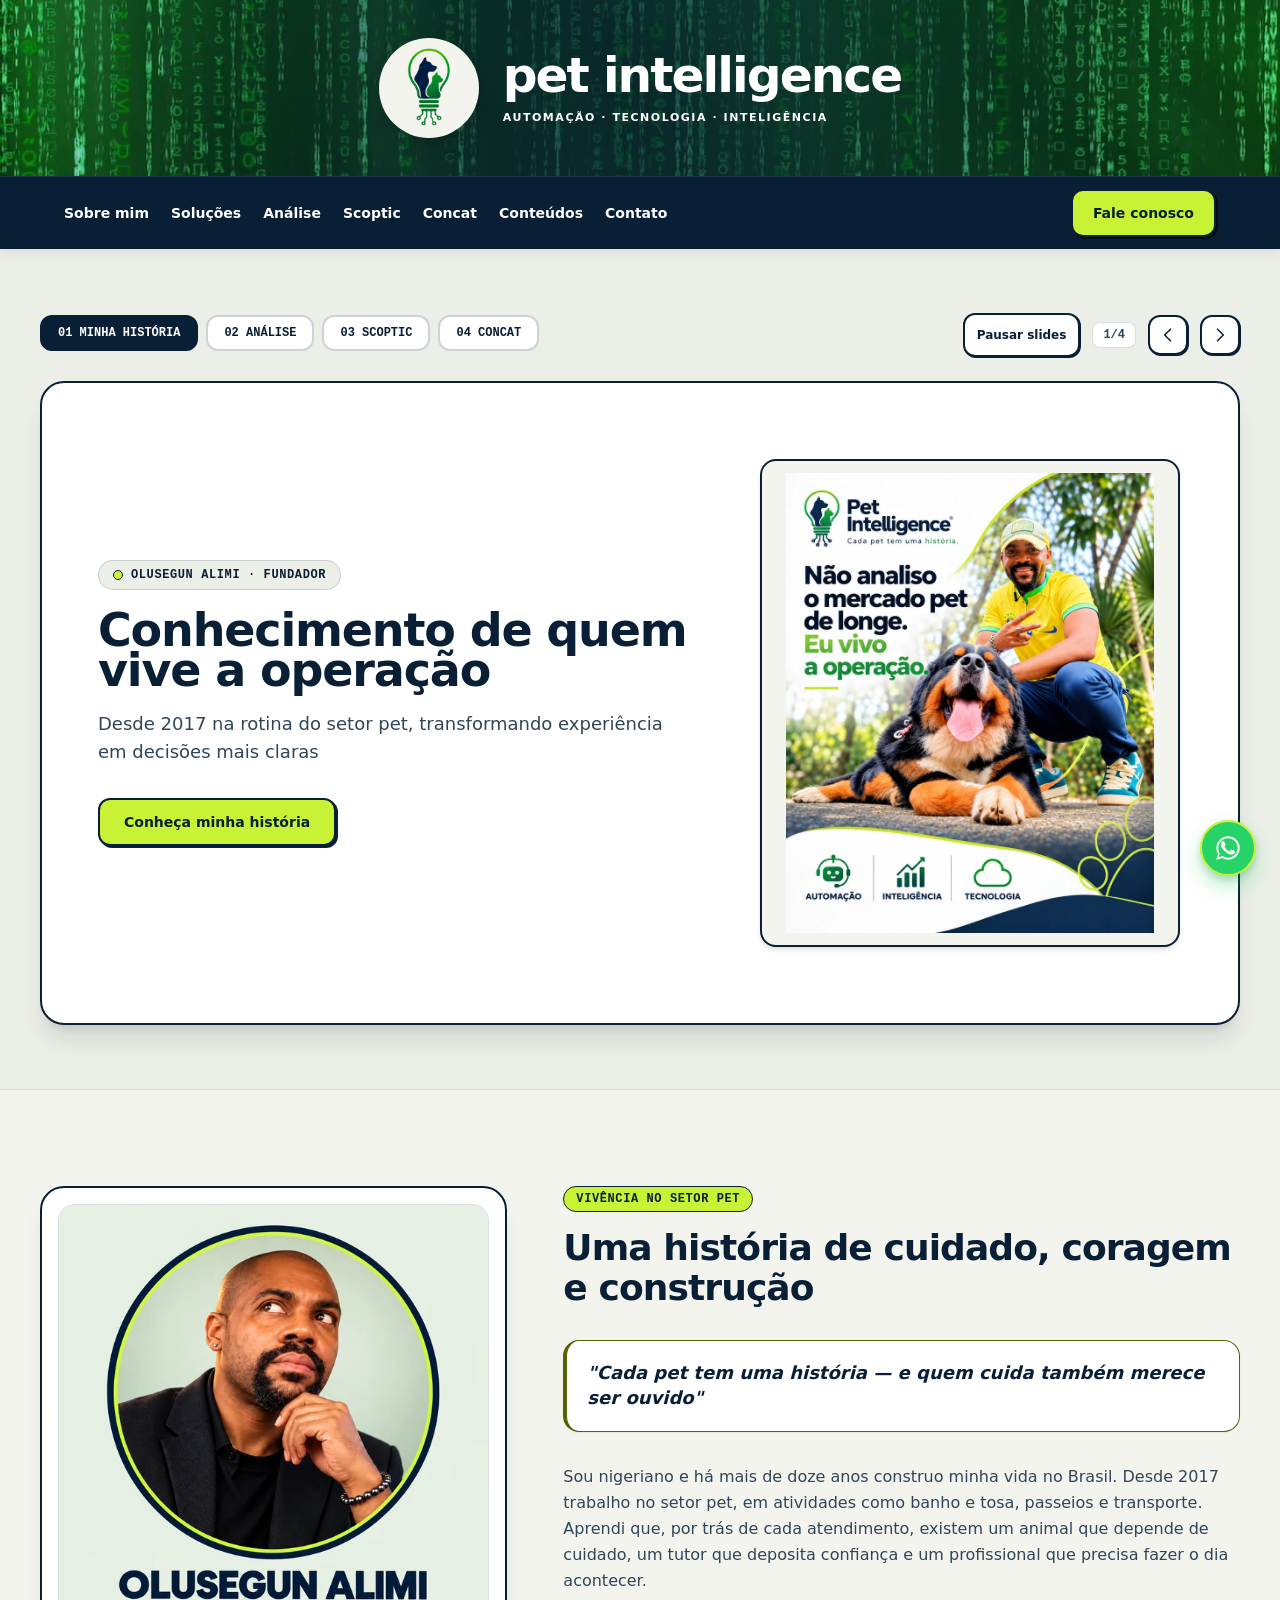
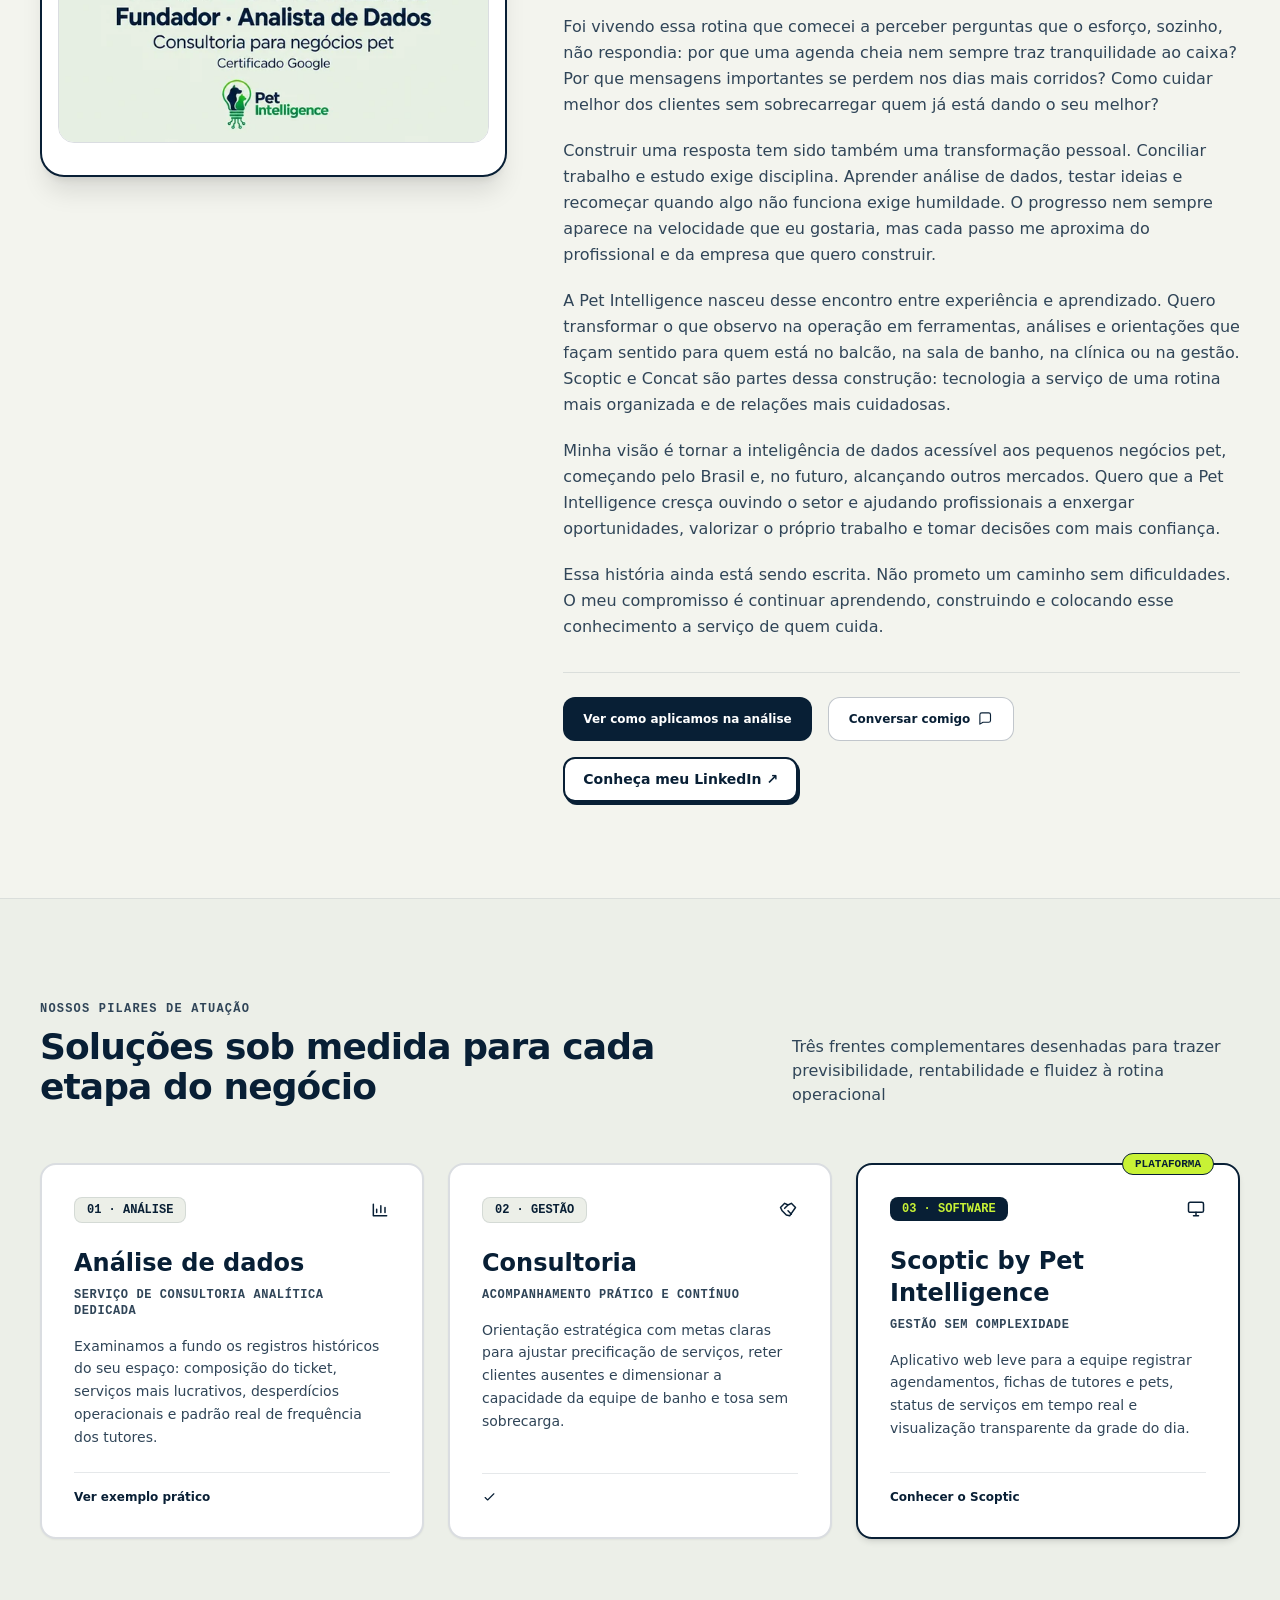
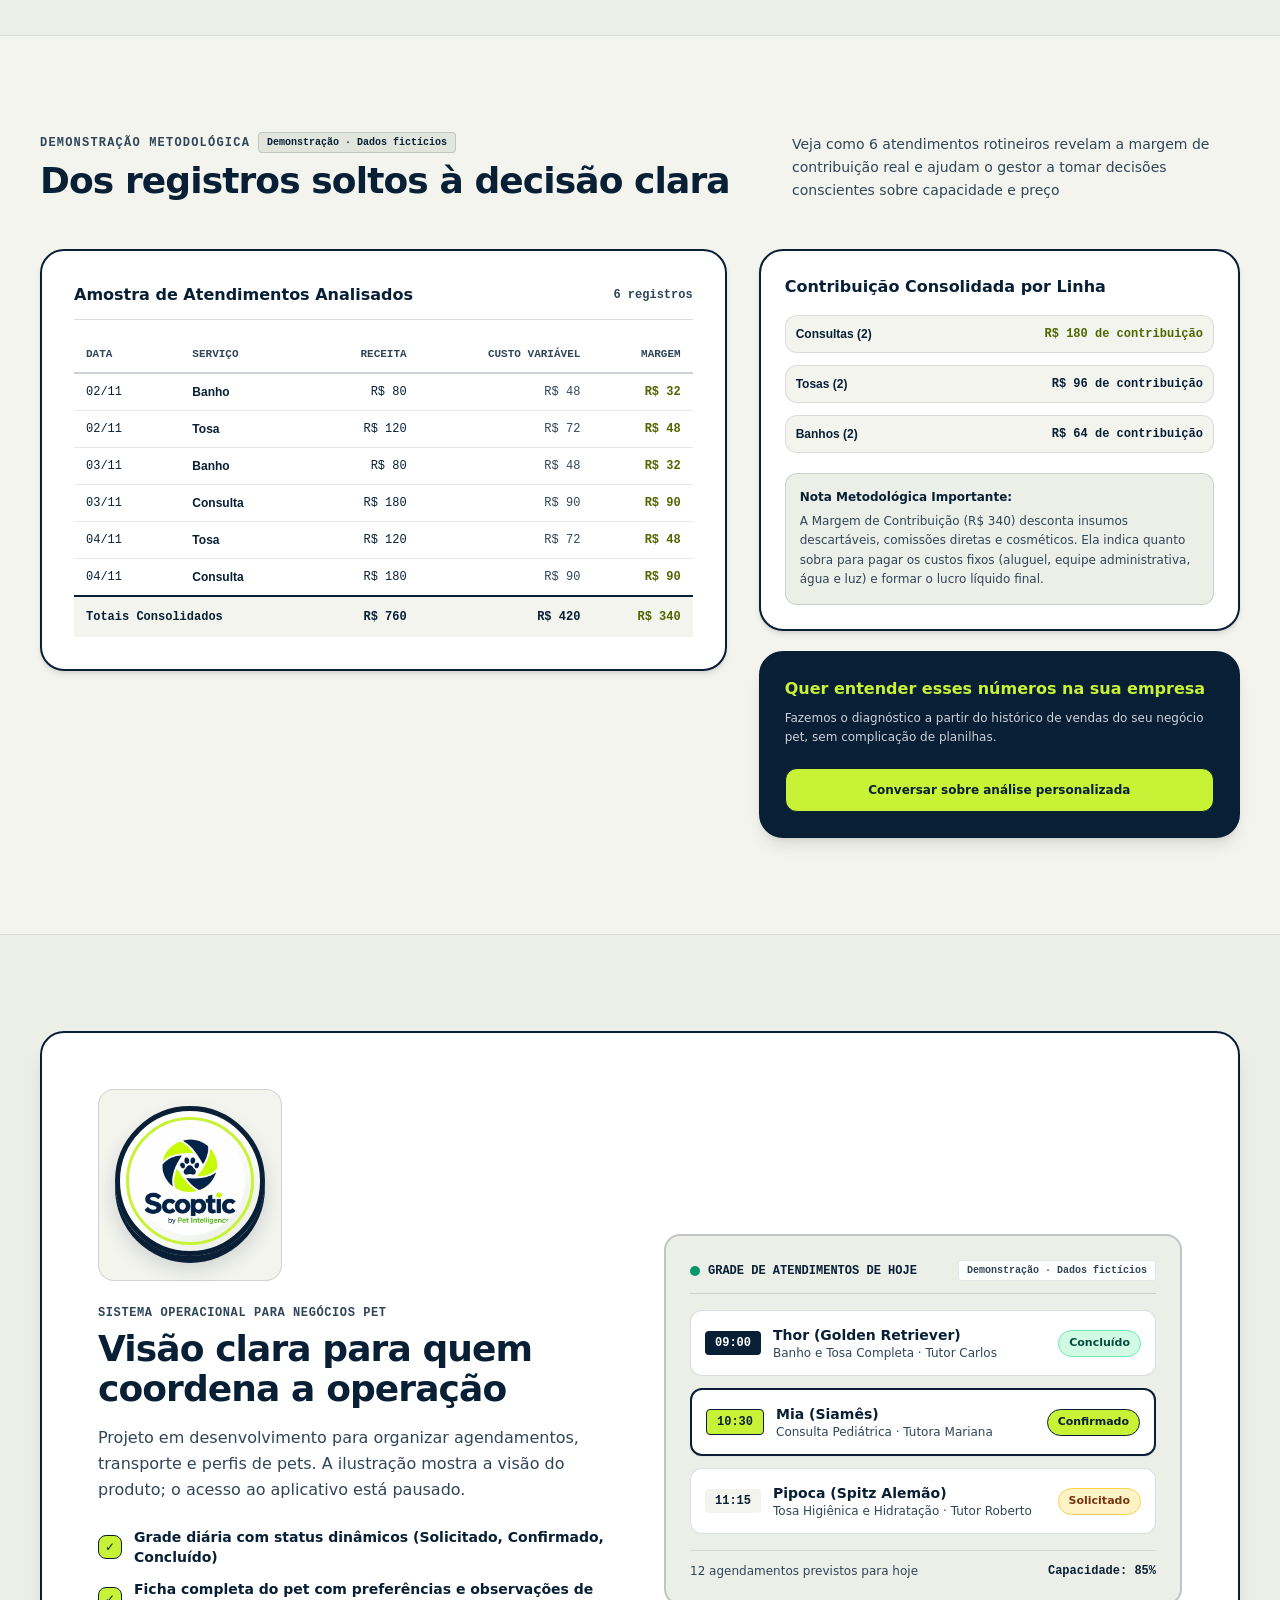
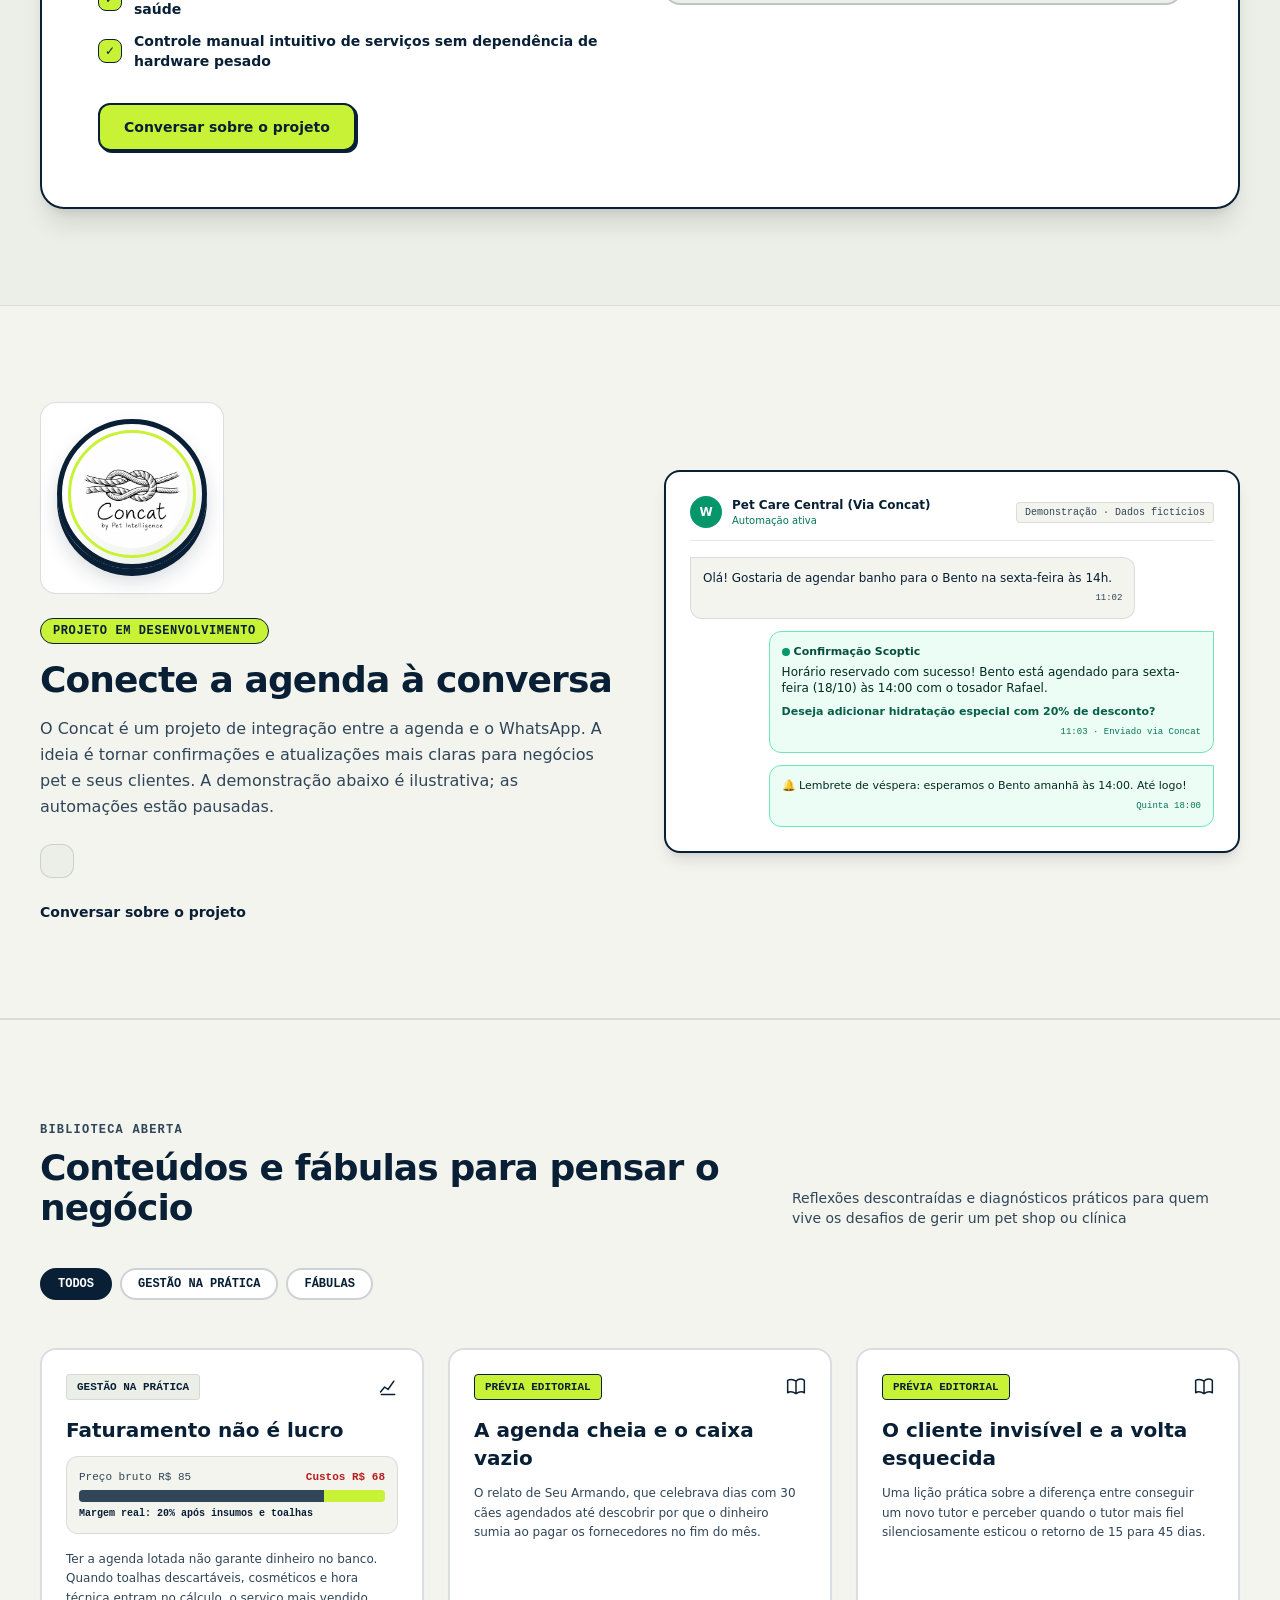
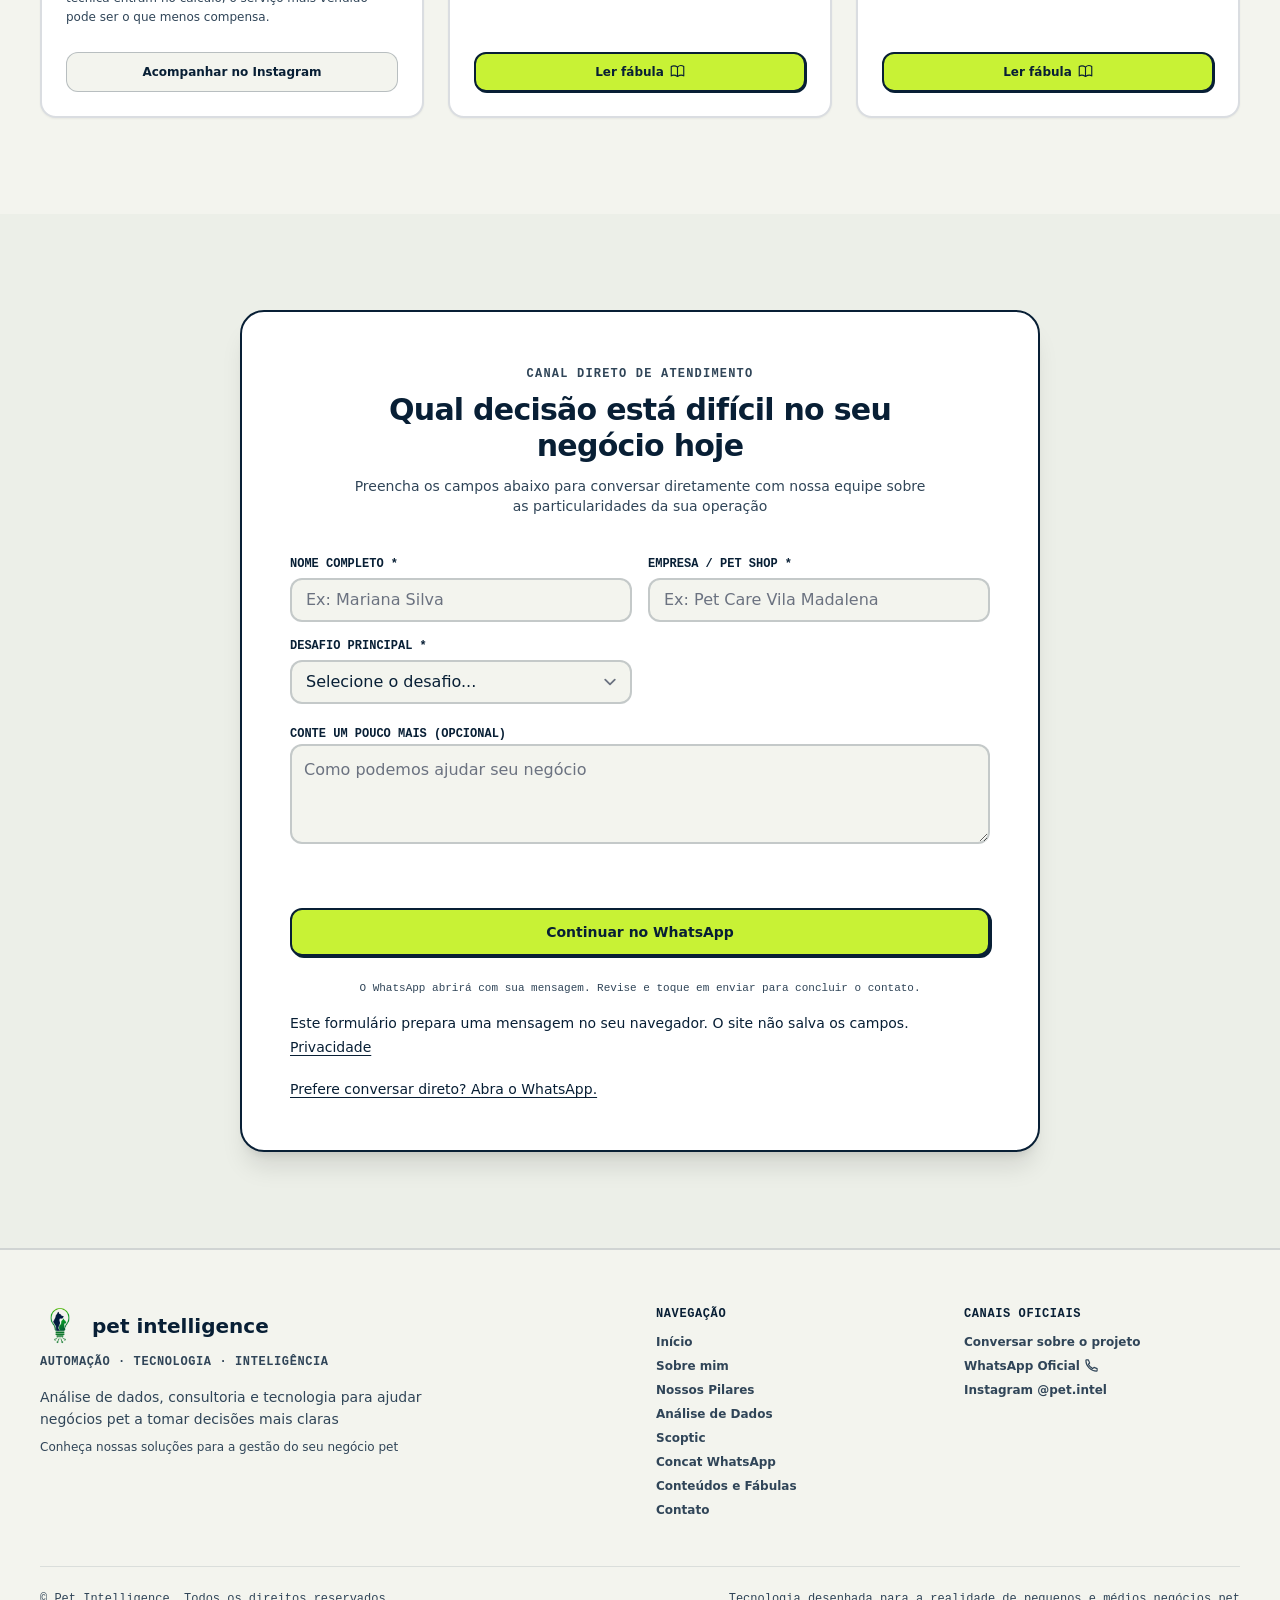
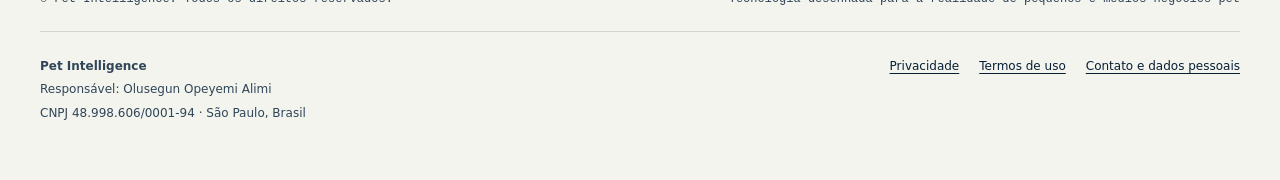
<file: index.html>
<!doctype html>
<html class="scroll-smooth" lang="pt-BR" style=""><head>
<meta charset="utf-8">
<meta content="width=device-width, initial-scale=1.0" name="viewport">
<title>Pet Intelligence — Automação, Tecnologia e Inteligência para Negócios Pet</title>




<style>
    html, body {
      margin: 0;
      padding: 0;
      background-color: #ECEFE8;
      color: #081F35;
      font-family: system-ui, -apple-system, 'Segoe UI', sans-serif;
      transform: none !important;
      perspective: none !important;
      filter: none !important;
      will-change: auto !important;
      animation: none !important;
    }
    ::-webkit-scrollbar {
      width: 8px;
    }
    ::-webkit-scrollbar-track {
      background: #ECEFE8;
    }
    ::-webkit-scrollbar-thumb {
      background: #c5c9ae;
      border-radius: 4px;
    }
  </style>
<link href="assets/tailwind.css" rel="stylesheet"><link href="assets/site.css" rel="stylesheet"><link rel="icon" type="image/png" href="favicon.png"><meta name="theme-color" content="#081F35"><meta name="description" content="Conheça Olusegun Alimi e a Pet Intelligence: análise de dados, consultoria para negócios pet e as soluções Scoptic e Concat"><link rel="canonical" href="https://www.petintelligence.com.br/"><meta property="og:title" content="Pet Intelligence — Dados, cuidado e decisões melhores"><meta property="og:description" content="Conheça Olusegun Alimi e a Pet Intelligence: análise de dados, consultoria para negócios pet e as soluções Scoptic e Concat"><meta property="og:url" content="https://www.petintelligence.com.br/"><meta property="og:type" content="website"><meta property="og:image" content="https://www.petintelligence.com.br/assets/pet-intelligence-logo.webp"><script type="application/ld+json">{"@context": "https://schema.org", "@type": "Organization", "name": "Pet Intelligence", "url": "https://www.petintelligence.com.br/", "logo": "https://www.petintelligence.com.br/assets/pet-intelligence-logo.webp", "taxID": "48.998.606/0001-94", "sameAs": ["https://www.instagram.com/pet.intel/"], "founder": {"@type": "Person", "name": "Olusegun Opeyemi Alimi", "jobTitle": "Fundador e Analista de Dados", "sameAs": ["https://www.linkedin.com/in/olusegun-alimi-0908b599/"]}}</script></head>
<body class="bg-surface-base text-navy-dark antialiased selection:bg-primary-container selection:text-navy-dark">
<!-- HEADER -->
<header class="pi-site-header" id="site-header">
<div class="pi-brand-banner"><a class="pi-brand-lockup" href="index.html" aria-label="Pet Intelligence — Página inicial">
<span class="pi-logo-medallion"><img src="assets/pet-intelligence-logo.webp" alt="" width="96" height="96" decoding="async" loading="lazy"></span>
<span class="pi-brand-copy"><span class="pi-brand-name">pet intelligence</span><span class="pi-brand-subtitle">AUTOMAÇÃO · TECNOLOGIA · INTELIGÊNCIA</span></span>
</a></div>
<div class="pi-nav-band"><div class="pi-nav-inner">
<button class="pi-nav-toggle" id="pi-nav-toggle" type="button" aria-expanded="false" aria-controls="quick-navigation"><span aria-hidden="true">☰</span> Menu</button>
<nav id="quick-navigation" class="pi-quick-nav" aria-label="Navegação principal"><a href="#sobre-mim">Sobre mim</a><a href="#pilares">Soluções</a><a href="#analise-dados">Análise</a><a href="#scoptic">Scoptic</a><a href="#concat">Concat</a><a href="#conteudos">Conteúdos</a><a href="#contato">Contato</a></nav>
<a class="pi-demo-button inline-flex items-center justify-center px-5 h-12 bg-primary-container text-navy-dark font-bold text-sm rounded-xl border-2 border-navy-dark shadow-[2px_2px_0px_#081F35] hover:shadow-[3px_3px_0px_#081F35] hover:-translate-y-0.5 transition-all whitespace-nowrap" href="#contato" rel="noopener noreferrer">Fale conosco</a>
</div></div></header>
<main class=" pi-main">
<!-- HERO: seven-second ping-pong rotation, pause and manual controls -->
<section id="hero-highlights" aria-label="Apresentação e destaques da Pet Intelligence" class="py-12 md:py-16 px-6">
<div class="max-w-[1200px] mx-auto">
<!-- Top Bar Controls -->
<div class="flex flex-col sm:flex-row items-center justify-between gap-4 mb-6">
<!-- Tab Selectors -->
<div aria-label="Navegar pelos 4 destaques" class="flex items-center gap-2 overflow-x-auto w-full sm:w-auto pb-1" role="tablist">
<button aria-controls="hero-slide-1" aria-selected="true" class="hero-selector-btn px-4 py-2 rounded-xl text-xs font-mono font-bold uppercase border-2 border-navy-dark bg-navy-dark text-white transition-all whitespace-nowrap" id="hero-tab-1" onclick="goToSlide(0)" role="tab" type="button">
        01 Minha história
      </button>
<button aria-controls="hero-slide-2" aria-selected="false" class="hero-selector-btn px-4 py-2 rounded-xl text-xs font-mono font-bold uppercase border-2 border-navy-dark/20 bg-surface-pure text-navy-dark hover:border-navy-dark transition-all whitespace-nowrap" id="hero-tab-2" onclick="goToSlide(1)" role="tab" type="button">
        02 Análise
      </button>
<button aria-controls="hero-slide-3" aria-selected="false" class="hero-selector-btn px-4 py-2 rounded-xl text-xs font-mono font-bold uppercase border-2 border-navy-dark/20 bg-surface-pure text-navy-dark hover:border-navy-dark transition-all whitespace-nowrap" id="hero-tab-3" onclick="goToSlide(2)" role="tab" type="button">
        03 Scoptic
      </button>
<button aria-controls="hero-slide-4" aria-selected="false" class="hero-selector-btn px-4 py-2 rounded-xl text-xs font-mono font-bold uppercase border-2 border-navy-dark/20 bg-surface-pure text-navy-dark hover:border-navy-dark transition-all whitespace-nowrap" id="hero-tab-4" onclick="goToSlide(3)" role="tab" type="button">
        04 Concat
      </button>
</div>
<!-- Previous, Indicator, Next Controls (Separate from slides) -->
<div class="flex items-center gap-3 shrink-0 ml-auto sm:ml-0">
<button id="hero-rotation-btn" class="pi-rotation-button" type="button" aria-controls="hero-carousel-viewport">Pausar slides</button><span aria-live="off" class="text-xs font-mono font-bold text-navy-muted px-2.5 py-1 bg-surface-pure border border-navy-dark/15 rounded-lg" id="hero-carousel-counter">
        1/4
      </span>
<button aria-label="Slide anterior" class="w-10 h-10 rounded-xl bg-surface-pure border-2 border-navy-dark flex items-center justify-center hover:bg-surface-base active:scale-95 transition-all text-navy-dark shadow-[1px_1px_0px_#081F35]" id="hero-prev-btn" onclick="prevSlide()" type="button">
<svg class="pi-icon" viewBox="0 0 24 24" fill="none" stroke="currentColor" stroke-width="1.8" stroke-linecap="round" stroke-linejoin="round" aria-hidden="true"><path d="M15 5l-7 7 7 7"></path></svg></button>
<button aria-label="Próximo slide" class="w-10 h-10 rounded-xl bg-surface-pure border-2 border-navy-dark flex items-center justify-center hover:bg-surface-base active:scale-95 transition-all text-navy-dark shadow-[1px_1px_0px_#081F35]" id="hero-next-btn" onclick="nextSlide()" type="button">
<svg class="pi-icon" viewBox="0 0 24 24" fill="none" stroke="currentColor" stroke-width="1.8" stroke-linecap="round" stroke-linejoin="round" aria-hidden="true"><path d="M9 5l7 7-7 7"></path></svg></button>
</div>
</div>
<!-- Carousel Viewport -->
<div aria-roledescription="carousel" class="relative overflow-hidden rounded-3xl border-2 border-navy-dark bg-surface-pure shadow-xl focus:outline-none" id="hero-carousel-viewport" onkeydown="handleCarouselKey(event)" tabindex="0">
<!-- SLIDE 1: Olusegun / Founder Story (Target #sobre-mim) -->
<div aria-labelledby="hero-tab-1" class="hero-slide relative min-h-[640px] p-8 md:p-12 lg:p-14 hover:bg-surface-card/60 transition-colors group flex items-center" id="hero-slide-1" role="tabpanel">
<button aria-label="Conheça minha história" class="absolute inset-0 z-20 w-full h-full cursor-pointer focus:outline-none focus:ring-4 focus:ring-[#C8F235] rounded-3xl" onclick="document.getElementById('sobre-mim').scrollIntoView({behavior:'smooth',block:'start'})" type="button"></button>
<div class="relative z-10 w-full grid grid-cols-1 lg:grid-cols-12 gap-8 lg:gap-12 items-center pointer-events-none">
<div class="lg:col-span-7 flex flex-col items-start">
<div class="inline-flex items-center gap-2 px-3.5 py-1.5 rounded-full bg-surface-base border border-navy-dark/15 text-navy-dark font-mono text-xs font-bold uppercase tracking-wider mb-5">
<span class="w-2.5 h-2.5 rounded-full bg-primary-container border border-navy-dark"></span>
            OLUSEGUN ALIMI · FUNDADOR
          </div>
<h1 class="text-3xl sm:text-4xl lg:text-[46px] font-extrabold text-navy-dark leading-[1.15] tracking-tight mb-5">
            Conhecimento de quem vive a operação
          </h1>
<p class="text-base sm:text-lg text-navy-muted font-medium leading-relaxed mb-8 max-w-xl">
            Desde 2017 na rotina do setor pet, transformando experiência em decisões mais claras
          </p>
<div class="inline-flex items-center gap-2 px-6 h-12 bg-primary-container text-navy-dark font-bold text-sm rounded-xl border-2 border-navy-dark shadow-[2px_2px_0px_#081F35] group-hover:shadow-[4px_4px_0px_#081F35] group-hover:-translate-y-0.5 transition-all">
            Conheça minha história
            
</div>
</div>
<!-- Right side: Poster photo -->
<div class="lg:col-span-5 flex items-center justify-center">
<div class="w-full max-w-[420px] bg-surface-card rounded-2xl border-2 border-navy-dark p-3 shadow-md overflow-hidden flex items-center justify-center">
<img alt="Olusegun Alimi com cão Bernese - Pet Intelligence" class="w-full h-auto max-h-[460px] object-contain rounded-xl" decoding="async" height="1402" src="assets/founder-bernese.webp" width="1122" loading="eager">
</div>
</div>
</div>
</div>
<!-- SLIDE 2: Análise de Dados (Target #analise-dados) -->
<div aria-labelledby="hero-tab-2" class="hero-slide relative hidden min-h-[640px] p-8 md:p-12 lg:p-14 hover:bg-surface-card/60 transition-colors group flex items-center" id="hero-slide-2" role="tabpanel">
<button aria-label="Veja os dados ganharem sentido" class="absolute inset-0 z-20 w-full h-full cursor-pointer focus:outline-none focus:ring-4 focus:ring-[#C8F235] rounded-3xl" onclick="document.getElementById('analise-dados').scrollIntoView({behavior:'smooth',block:'start'})" type="button"></button>
<div class="relative z-10 w-full grid grid-cols-1 lg:grid-cols-12 gap-8 lg:gap-12 items-center pointer-events-none">
<div class="lg:col-span-5 flex flex-col items-start">
<div class="inline-flex items-center gap-2 px-3.5 py-1.5 rounded-full bg-surface-base border border-navy-dark/15 text-navy-dark font-mono text-xs font-bold uppercase tracking-wider mb-5">
<span class="w-2.5 h-2.5 rounded-full bg-primary-container border border-navy-dark"></span>
            DIAGNÓSTICO E MARGEM DE CONTRIBUIÇÃO
          </div>
<h2 class="text-3xl sm:text-4xl lg:text-[44px] font-extrabold text-navy-dark leading-[1.15] tracking-tight mb-5">
            Dos registros soltos à decisão clara
          </h2>
<p class="text-base sm:text-lg text-navy-muted font-medium leading-relaxed mb-6 max-w-lg">
            Acompanhe o caminho dos dados: organizar atendimentos soltos, calcular a contribuição de cada serviço e decidir onde focar a equipe
          </p>
<div class="inline-flex items-center gap-2 px-6 h-12 bg-primary-container text-navy-dark font-bold text-sm rounded-xl border-2 border-navy-dark shadow-[2px_2px_0px_#081F35] group-hover:shadow-[4px_4px_0px_#081F35] group-hover:-translate-y-0.5 transition-all">
            Veja os dados ganharem sentido
            
</div>
</div>
<!-- Right side: Compact raw table + Flow indicator + Aggregated bar chart + Totals -->
<div class="lg:col-span-7 bg-navy-dark text-white rounded-2xl p-5 border-2 border-navy-dark shadow-lg space-y-3">
<div class="flex items-center justify-between pb-2 border-b border-white/10">
<!-- Process flow indicator -->
<div class="flex items-center gap-2 font-mono text-xs font-bold uppercase text-primary-container">
<span class="">Organizar</span>
<span class="">→</span>
<span class="">Calcular</span>
<span class="">→</span>
<span class="">Decidir</span>
</div>
<span class="px-2 py-0.5 rounded bg-primary-container text-navy-dark font-mono text-[10px] font-bold uppercase">
              Demonstração · Dados fictícios
            </span>
</div>
<!-- Compact, readable raw data table with requested columns -->
<div class="bg-navy-subtle/80 rounded-xl p-3 border border-white/10 overflow-hidden">
<div class="text-[10px] font-mono uppercase font-bold text-white/60 mb-1.5 flex items-center justify-between">
<span class="">Amostra de registros brutos</span>
<span class="">6 atendimentos</span>
</div>
<table class="w-full text-left font-mono text-[11px] text-white/90">
<thead>
<tr class="border-b border-white/15 text-white/50 text-[10px] uppercase">
<th class="py-1">Data</th>
<th class="py-1">Serviço</th>
<th class="py-1 text-right">Receita</th>
<th class="py-1 text-right">Custo variável</th>
</tr>
</thead>
<tbody class="divide-y divide-white/5 text-[11px]">
<tr><td class="py-0.5 text-white/70">02/11</td><td class="py-0.5 font-sans font-semibold">Banho</td><td class="py-0.5 text-right font-medium">R$ 80</td><td class="py-0.5 text-right text-white/70">R$ 48</td></tr>
<tr><td class="py-0.5 text-white/70">02/11</td><td class="py-0.5 font-sans font-semibold">Tosa</td><td class="py-0.5 text-right font-medium">R$ 120</td><td class="py-0.5 text-right text-white/70">R$ 72</td></tr>
<tr><td class="py-0.5 text-white/70">03/11</td><td class="py-0.5 font-sans font-semibold">Banho</td><td class="py-0.5 text-right font-medium">R$ 80</td><td class="py-0.5 text-right text-white/70">R$ 48</td></tr>
<tr><td class="py-0.5 text-white/70">03/11</td><td class="py-0.5 font-sans font-semibold">Consulta</td><td class="py-0.5 text-right font-medium">R$ 180</td><td class="py-0.5 text-right text-white/70">R$ 90</td></tr>
<tr><td class="py-0.5 text-white/70">04/11</td><td class="py-0.5 font-sans font-semibold">Tosa</td><td class="py-0.5 text-right font-medium">R$ 120</td><td class="py-0.5 text-right text-white/70">R$ 72</td></tr>
<tr><td class="py-0.5 text-white/70">04/11</td><td class="py-0.5 font-sans font-semibold">Consulta</td><td class="py-0.5 text-right font-medium">R$ 180</td><td class="py-0.5 text-right text-white/70">R$ 90</td></tr>
</tbody>
</table>
</div>
<!-- Aggregated horizontal bar chart with heading 'Contribuição após custos variáveis' (clear R$ values) -->
<div class="space-y-2 bg-white/5 p-3 rounded-xl border border-white/10">
<p class="text-[11px] font-mono uppercase font-bold text-primary-container">Contribuição após custos variáveis</p>
<div class="space-y-1.5">
<div>
<div class="flex justify-between text-xs font-semibold mb-0.5">
<span class="">Consulta</span>
<span class="font-mono text-primary-container font-bold">R$ 180</span>
</div>
<div class="w-full h-2 bg-white/10 rounded-full overflow-hidden">
<div class="h-full bg-primary-container rounded-full" style="width: 100%;"></div>
</div>
</div>
<div>
<div class="flex justify-between text-xs font-semibold mb-0.5">
<span class="">Tosa</span>
<span class="font-mono text-white font-bold">R$ 96</span>
</div>
<div class="w-full h-2 bg-white/10 rounded-full overflow-hidden">
<div class="h-full bg-white/70 rounded-full" style="width: 53%;"></div>
</div>
</div>
<div>
<div class="flex justify-between text-xs font-semibold mb-0.5">
<span class="">Banho</span>
<span class="font-mono text-white/90 font-bold">R$ 64</span>
</div>
<div class="w-full h-2 bg-white/10 rounded-full overflow-hidden">
<div class="h-full bg-white/40 rounded-full" style="width: 35%;"></div>
</div>
</div>
</div>
</div>
<!-- Totals summary box -->
<div class="grid grid-cols-3 gap-2 bg-navy-subtle/80 p-2.5 rounded-xl border border-white/10 text-center">
<div>
<span class="text-[10px] font-mono uppercase text-white/60 block">Receita Total</span>
<strong class="text-xs sm:text-sm font-mono text-white">R$ 760</strong>
</div>
<div>
<span class="text-[10px] font-mono uppercase text-white/60 block">Custo Variável</span>
<strong class="text-xs sm:text-sm font-mono text-white/80">R$ 420</strong>
</div>
<div>
<span class="text-[10px] font-mono uppercase text-primary-container block">Margem Contribuição</span>
<strong class="text-xs sm:text-sm font-mono text-primary-container">R$ 340</strong>
</div>
</div>
</div>
</div>
</div>
<!-- SLIDE 3: Scoptic (Target #scoptic) -->
<div aria-labelledby="hero-tab-3" class="hero-slide relative hidden min-h-[640px] p-8 md:p-12 lg:p-14 hover:bg-surface-card/60 transition-colors group flex items-center" id="hero-slide-3" role="tabpanel">
<button aria-label="Explore o Scoptic" class="absolute inset-0 z-20 w-full h-full cursor-pointer focus:outline-none focus:ring-4 focus:ring-[#C8F235] rounded-3xl" onclick="document.getElementById('scoptic').scrollIntoView({behavior:'smooth',block:'start'})" type="button"></button>
<div class="relative z-10 w-full grid grid-cols-1 lg:grid-cols-12 gap-8 lg:gap-12 items-center pointer-events-none">
<div class="lg:col-span-6 flex flex-col items-start">
<div class="p-2.5 bg-surface-card rounded-2xl border border-navy-dark/15 mb-4 inline-flex">
<img alt="Scoptic Logo" class="h-12 w-auto object-contain" decoding="async" src="assets/scoptic-logo.webp" loading="lazy">
</div>
<h2 class="text-3xl sm:text-4xl lg:text-[46px] font-extrabold text-navy-dark leading-[1.15] tracking-tight mb-4">
            Mais clareza para coordenar a rotina
          </h2>
<p class="text-base sm:text-lg text-navy-muted font-medium leading-relaxed mb-6 max-w-xl">
            Uma plataforma leve e objetiva criada para organizar o dia da recepção à banheira, sem travamentos nem telas intermináveis
          </p>
<div class="inline-flex items-center gap-2 px-6 h-12 bg-primary-container text-navy-dark font-bold text-sm rounded-xl border-2 border-navy-dark shadow-[2px_2px_0px_#081F35] group-hover:shadow-[4px_4px_0px_#081F35] group-hover:-translate-y-0.5 transition-all">
            Explore o Scoptic
            
</div>
</div>
<!-- Right side: Scoptic Preview with 3 KPI cards + 3 appointments -->
<div class="lg:col-span-6 bg-surface-base p-6 rounded-2xl border-2 border-navy-dark shadow-md space-y-4">
<div class="flex items-center justify-between pb-3 border-b border-navy-dark/15">
<div class="flex items-center gap-2">
<span class="w-3 h-3 rounded-full bg-emerald-600"></span>
<span class="text-xs font-mono font-bold uppercase text-navy-dark">Agenda de Hoje</span>
</div>
<span class="px-2 py-0.5 bg-surface-pure rounded text-[10px] font-mono font-bold text-navy-muted border border-navy-dark/10">
              Demonstração · Dados fictícios
            </span>
</div>
<!-- Row of 3 compact KPI cards -->
<div class="grid grid-cols-3 gap-2.5 font-mono text-center">
<div class="p-2.5 bg-surface-pure rounded-xl border border-navy-dark/15">
<span class="text-[10px] text-navy-muted uppercase block">Hoje</span>
<strong class="text-sm sm:text-base font-bold text-navy-dark">12</strong>
</div>
<div class="p-2.5 bg-surface-pure rounded-xl border border-navy-dark/15">
<span class="text-[10px] text-navy-muted uppercase block">Confirmados</span>
<strong class="text-sm sm:text-base font-bold text-emerald-800">7</strong>
</div>
<div class="p-2.5 bg-surface-pure rounded-xl border border-navy-dark/15">
<span class="text-[10px] text-navy-muted uppercase block">Concluídos</span>
<strong class="text-sm sm:text-base font-bold text-navy-dark">3</strong>
</div>
</div>
<div class="space-y-2.5">
<div class="p-3 bg-surface-pure rounded-xl border border-navy-dark/15 flex items-center justify-between">
<div class="flex items-center gap-3">
<span class="px-2 py-0.5 rounded bg-navy-dark text-white font-mono text-xs font-bold">09:00</span>
<div>
<strong class="text-xs text-navy-dark block">Thor (Golden Retriever)</strong>
<span class="text-[11px] text-navy-muted">Banho e Tosa Completa</span>
</div>
</div>
<span class="px-2 py-0.5 rounded-full bg-emerald-100 text-emerald-900 border border-emerald-300 text-[10px] font-bold">Concluído</span>
</div>
<div class="p-3 bg-surface-pure rounded-xl border-2 border-navy-dark shadow-sm flex items-center justify-between">
<div class="flex items-center gap-3">
<span class="px-2 py-0.5 rounded bg-primary-container text-navy-dark font-mono text-xs font-bold border border-navy-dark">10:30</span>
<div>
<strong class="text-xs text-navy-dark block">Mia (Siamês)</strong>
<span class="text-[11px] text-navy-muted">Consulta Pediátrica</span>
</div>
</div>
<span class="px-2 py-0.5 rounded-full bg-primary-container text-navy-dark border border-navy-dark text-[10px] font-bold">Confirmado</span>
</div>
<div class="p-3 bg-surface-pure rounded-xl border border-navy-dark/15 flex items-center justify-between">
<div class="flex items-center gap-3">
<span class="px-2 py-0.5 rounded bg-surface-card text-navy-dark font-mono text-xs font-bold">11:15</span>
<div>
<strong class="text-xs text-navy-dark block">Pipoca (Spitz Alemão)</strong>
<span class="text-[11px] text-navy-muted">Tosa Higiênica</span>
</div>
</div>
<span class="px-2 py-0.5 rounded-full bg-amber-100 text-amber-900 border border-amber-300 text-[10px] font-bold">Solicitado</span>
</div>
</div>
<div class="pt-2 border-t border-navy-dark/10 flex items-center justify-between text-xs font-mono text-navy-muted">
<span class="">Ocupação da equipe: 84%</span>
<span class="font-bold text-navy-dark">2 solicitados restantes</span>
</div>
</div>
</div>
</div>
<!-- SLIDE 4: Concat (Target #concat) -->
<div aria-labelledby="hero-tab-4" class="hero-slide relative hidden min-h-[640px] p-8 md:p-12 lg:p-14 hover:bg-surface-card/60 transition-colors group flex items-center" id="hero-slide-4" role="tabpanel">
<button aria-label="Entenda a integração Concat" class="absolute inset-0 z-20 w-full h-full cursor-pointer focus:outline-none focus:ring-4 focus:ring-[#C8F235] rounded-3xl" onclick="document.getElementById('concat').scrollIntoView({behavior:'smooth',block:'start'})" type="button"></button>
<div class="pi-concat-slide-content relative z-10 w-full pointer-events-none"><div class="pi-concat-slide-intro"><div><h2>Uma agenda conectada ao seu atendimento</h2><p>Scoptic organiza a operação. Concat conecta os eventos às confirmações, lembretes e avisos pelo WhatsApp</p></div><span class="construction">Incluído no Premium</span></div>
<img class="pi-concat-whiteboard" src="assets/concat-whiteboard.webp" width="1780" height="883" alt="Fluxo ilustrativo: Scoptic organiza agendamentos, clientes e status; Concat recebe eventos e aplica regras; WhatsApp comunica confirmações, lembretes e avisos; a equipe ganha clareza e reduz tarefas repetitivas" decoding="async" loading="lazy"><div class="pi-concat-mobile-flow"><div class="pi-workflow-step"><span class="pi-product-badge"><img src="assets/scoptic-logo.webp" alt="Scoptic by Pet Intelligence" width="1254" height="1254" loading="lazy"></span><div><strong>Scoptic</strong><h3>Sua operação</h3><p>Agendamentos · Clientes e pets · Status do atendimento</p></div></div><div class="pi-workflow-step"><span class="pi-product-badge"><img src="assets/concat-logo.webp" alt="Concat by Pet Intelligence" width="1254" height="1254" loading="lazy"></span><div><strong>Concat</strong><h3>A conexão inteligente</h3><p>Recebe os eventos · Aplica as regras · Prepara as mensagens</p></div></div><div class="pi-workflow-step"><span class="pi-workflow-symbol" aria-hidden="true">WhatsApp</span><div><strong>WhatsApp</strong><h3>Comunicação organizada</h3><p>Confirmações · Lembretes · Avisos de status</p></div></div><div class="pi-workflow-step"><span class="pi-workflow-symbol" aria-hidden="true">✓</span><div><strong>Sua rotina</strong><h3>Mais tempo para cuidar</h3><p>Menos tarefas repetitivas · Mais clareza no atendimento</p></div></div></div>
<p class="pi-workflow-note">Fluxo ilustrativo · Mensagens fictícias · Tarifas de mensagens da Meta cobradas à parte conforme o consumo</p><span class="pi-button">Conheça a integração Concat ↓</span></div></div>
</div>
</div>
</section>
<!-- SECTION: SOBRE MIM (Founder Story) -->
<section class="py-20 md:py-24 px-6 bg-surface-card border-y border-navy-dark/10 scroll-mt-24" id="sobre-mim">
<div class="max-w-[1200px] mx-auto">
<div class="grid grid-cols-1 lg:grid-cols-12 gap-10 lg:gap-14 items-start">
<!-- Left sticky photo card -->
<div class="lg:col-span-5 lg:sticky lg:top-28">
<div class="bg-surface-pure rounded-3xl p-4 border-2 border-navy-dark shadow-xl">
<img alt="Retrato de Olusegun Alimi, fundador e analista de dados da Pet Intelligence" class="w-full h-auto object-contain rounded-2xl border border-navy-dark/15 mb-4" decoding="async" height="1402" src="assets/founder-about-round.webp" width="1122" loading="lazy">

</div>
</div>
<!-- Right detailed bio & vision -->
<div class="lg:col-span-7 flex flex-col">
<div class="inline-flex items-center gap-2 px-3 py-1 rounded-full bg-primary-container text-navy-dark font-mono text-xs font-bold uppercase tracking-wider mb-4 border border-navy-dark self-start">
        Vivência no setor pet
      </div>
<h2 class="text-3xl sm:text-4xl font-extrabold text-navy-dark tracking-tight mb-8">
        Uma história de cuidado, coragem e construção
      </h2>
<!-- Pullquote -->
<blockquote class="p-5 mb-8 rounded-2xl bg-surface-pure border-l-4 border-primary border-t border-r border-b border-navy-dark/10 shadow-sm">
<p class="text-lg font-bold text-navy-dark italic leading-snug">
          "Cada pet tem uma história — e quem cuida também merece ser ouvido"
        </p>
</blockquote>
<!-- Exact text paragraphs -->
<div class="space-y-5 text-base text-navy-muted font-medium leading-relaxed">
<p class="">
          Sou nigeriano e há mais de doze anos construo minha vida no Brasil. Desde 2017 trabalho no setor pet, em atividades como banho e tosa, passeios e transporte. Aprendi que, por trás de cada atendimento, existem um animal que depende de cuidado, um tutor que deposita confiança e um profissional que precisa fazer o dia acontecer.
        </p>
<p class="">
          Foi vivendo essa rotina que comecei a perceber perguntas que o esforço, sozinho, não respondia: por que uma agenda cheia nem sempre traz tranquilidade ao caixa? Por que mensagens importantes se perdem nos dias mais corridos? Como cuidar melhor dos clientes sem sobrecarregar quem já está dando o seu melhor?
        </p>
<p class="">
          Construir uma resposta tem sido também uma transformação pessoal. Conciliar trabalho e estudo exige disciplina. Aprender análise de dados, testar ideias e recomeçar quando algo não funciona exige humildade. O progresso nem sempre aparece na velocidade que eu gostaria, mas cada passo me aproxima do profissional e da empresa que quero construir.
        </p>
<p class="">
          A Pet Intelligence nasceu desse encontro entre experiência e aprendizado. Quero transformar o que observo na operação em ferramentas, análises e orientações que façam sentido para quem está no balcão, na sala de banho, na clínica ou na gestão. Scoptic e Concat são partes dessa construção: tecnologia a serviço de uma rotina mais organizada e de relações mais cuidadosas.
        </p>
<p class="">
          Minha visão é tornar a inteligência de dados acessível aos pequenos negócios pet, começando pelo Brasil e, no futuro, alcançando outros mercados. Quero que a Pet Intelligence cresça ouvindo o setor e ajudando profissionais a enxergar oportunidades, valorizar o próprio trabalho e tomar decisões com mais confiança.
        </p>
<p class="">
          Essa história ainda está sendo escrita. Não prometo um caminho sem dificuldades. O meu compromisso é continuar aprendendo, construindo e colocando esse conhecimento a serviço de quem cuida.
        </p>
</div>
<div class="mt-8 pt-6 border-t border-navy-dark/10 flex flex-wrap items-center gap-4">
<a class="h-11 px-5 bg-navy-dark text-white font-bold text-xs rounded-xl hover:bg-navy-subtle transition-colors inline-flex items-center gap-2" href="#analise-dados">
          Ver como aplicamos na análise
          
</a>
<a class="h-11 px-5 bg-surface-pure text-navy-dark font-bold text-xs rounded-xl border border-navy-dark/25 hover:border-navy-dark transition-all inline-flex items-center gap-2" href="#contato">
          Conversar comigo
          <svg class="pi-icon" viewBox="0 0 24 24" fill="none" stroke="currentColor" stroke-width="1.8" stroke-linecap="round" stroke-linejoin="round" aria-hidden="true"><path d="M20 15a3 3 0 0 1-3 3H8l-5 3V6a3 3 0 0 1 3-3h11a3 3 0 0 1 3 3z"></path></svg></a>
<a class="pi-button pi-secondary" href="https://www.linkedin.com/in/olusegun-alimi-0908b599" rel="noopener noreferrer" target="_blank">Conheça meu LinkedIn ↗</a></div>
</div>
</div>
</div>
</section>
<!-- PILLARS SECTION -->
<section class="py-20 md:py-24 px-6 scroll-mt-24" id="pilares">
<div class="max-w-[1200px] mx-auto">
<div class="flex flex-col md:flex-row md:items-end justify-between mb-14 gap-4">
<div>
<span class="text-xs font-bold font-mono uppercase tracking-widest text-navy-muted">Nossos pilares de atuação</span>
<h2 class="text-3xl sm:text-4xl font-extrabold text-navy-dark tracking-tight mt-2">
              Soluções sob medida para cada etapa do negócio
            </h2>
</div>
<p class="text-sm sm:text-base text-navy-muted font-medium max-w-md">
            Três frentes complementares desenhadas para trazer previsibilidade, rentabilidade e fluidez à rotina operacional
          </p>
</div>
<div class="grid grid-cols-1 md:grid-cols-3 gap-6">
<!-- Pillar 1 -->
<div class="bg-surface-pure p-8 rounded-2xl border-2 border-navy-dark/15 flex flex-col justify-between hover:border-navy-dark transition-all shadow-sm">
<div>
<div class="flex items-center justify-between mb-6">
<span class="px-3 py-1 rounded-lg bg-surface-base text-navy-dark font-mono text-xs font-bold uppercase border border-navy-dark/10">01 · Análise</span>
<svg class="pi-icon" viewBox="0 0 24 24" fill="none" stroke="currentColor" stroke-width="1.8" stroke-linecap="round" stroke-linejoin="round" aria-hidden="true"><path d="M4 19V5m0 14h16M8 15v-4m5 4V7m5 8v-6"></path></svg></div>
<h3 class="text-2xl font-bold text-navy-dark mb-2">Análise de dados</h3>
<p class="text-xs uppercase tracking-wider font-mono text-navy-muted font-bold mb-4">Serviço de consultoria analítica dedicada</p>
<p class="text-sm text-navy-muted leading-relaxed mb-6 font-medium">
                Examinamos a fundo os registros históricos do seu espaço: composição do ticket, serviços mais lucrativos, desperdícios operacionais e padrão real de frequência dos tutores.
              </p>
</div>
<div class="pt-4 border-t border-navy-dark/10 flex items-center justify-between">
<a class="text-xs font-bold text-navy-dark hover:underline flex items-center gap-1" href="#analise-dados">
  Ver exemplo prático
  
</a>
</div>
</div>
<!-- Pillar 2 -->
<div class="bg-surface-pure p-8 rounded-2xl border-2 border-navy-dark/15 flex flex-col justify-between hover:border-navy-dark transition-all shadow-sm">
<div>
<div class="flex items-center justify-between mb-6">
<span class="px-3 py-1 rounded-lg bg-surface-base text-navy-dark font-mono text-xs font-bold uppercase border border-navy-dark/10">02 · Gestão</span>
<svg class="pi-icon" viewBox="0 0 24 24" fill="none" stroke="currentColor" stroke-width="1.8" stroke-linecap="round" stroke-linejoin="round" aria-hidden="true"><path d="M3 9l5-5 4 2 4-2 5 5-7 10-4-1-5-5zM8 10l4-4m0 7l4 4"></path></svg></div>
<h3 class="text-2xl font-bold text-navy-dark mb-2">Consultoria</h3>
<p class="text-xs uppercase tracking-wider font-mono text-navy-muted font-bold mb-4">Acompanhamento prático e contínuo</p>
<p class="text-sm text-navy-muted leading-relaxed mb-6 font-medium">
                Orientação estratégica com metas claras para ajustar precificação de serviços, reter clientes ausentes e dimensionar a capacidade da equipe de banho e tosa sem sobrecarga.
              </p>
</div>
<div class="pt-4 border-t border-navy-dark/10 flex items-center gap-2 text-xs font-bold text-navy-dark">
<svg class="pi-icon" viewBox="0 0 24 24" fill="none" stroke="currentColor" stroke-width="1.8" stroke-linecap="round" stroke-linejoin="round" aria-hidden="true"><path d="M5 12l4 4L19 6"></path></svg></div>
</div>
<!-- Pillar 3 -->
<div class="bg-surface-pure p-8 rounded-2xl border-2 border-navy-dark flex flex-col justify-between shadow-md relative">
<div class="absolute -top-3 right-6 bg-primary-container text-navy-dark text-[11px] font-mono font-bold uppercase px-3 py-0.5 rounded-full border border-navy-dark">
              Plataforma
            </div>
<div>
<div class="flex items-center justify-between mb-6">
<span class="px-3 py-1 rounded-lg bg-navy-dark text-primary-container font-mono text-xs font-bold uppercase">03 · Software</span>
<svg class="pi-icon" viewBox="0 0 24 24" fill="none" stroke="currentColor" stroke-width="1.8" stroke-linecap="round" stroke-linejoin="round" aria-hidden="true"><rect x="3" y="4" width="18" height="12" rx="2"></rect><path d="M9 20h6m-3-4v4"></path></svg></div>
<h3 class="text-2xl font-bold text-navy-dark mb-2">Scoptic by Pet Intelligence</h3>
<p class="text-xs uppercase tracking-wider font-mono text-navy-muted font-bold mb-4">Gestão sem complexidade</p>
<p class="text-sm text-navy-muted leading-relaxed mb-6 font-medium">
                Aplicativo web leve para a equipe registrar agendamentos, fichas de tutores e pets, status de serviços em tempo real e visualização transparente da grade do dia.
              </p>
</div>
<div class="pt-4 border-t border-navy-dark/10 flex items-center justify-between">
<a class="text-xs font-bold text-navy-dark hover:underline flex items-center gap-1" href="#scoptic">
  Conhecer o Scoptic
  
</a>
</div>
</div>
</div>
</div>
</section>
<!-- SECTION: ANÁLISE DE DADOS (Detail Section) -->
<section class="py-20 md:py-24 px-6 bg-surface-card border-y border-navy-dark/10 scroll-mt-24" id="analise-dados">
<div class="max-w-[1200px] mx-auto">
<div class="flex flex-col md:flex-row md:items-end justify-between mb-12 gap-4">
<div>
<div class="flex items-center gap-2 mb-2">
<span class="text-xs font-mono font-bold uppercase tracking-widest text-navy-muted">Demonstração Metodológica</span>
<span class="px-2 py-0.5 rounded bg-surface-dim font-mono text-[10px] font-bold text-navy-dark border border-navy-dark/15">
          Demonstração · Dados fictícios
        </span>
</div>
<h2 class="text-3xl sm:text-4xl font-extrabold text-navy-dark tracking-tight">
        Dos registros soltos à decisão clara
      </h2>
</div>
<p class="text-sm text-navy-muted font-medium max-w-md leading-relaxed">
      Veja como 6 atendimentos rotineiros revelam a margem de contribuição real e ajudam o gestor a tomar decisões conscientes sobre capacidade e preço
    </p>
</div>
<div class="grid grid-cols-1 lg:grid-cols-12 gap-8 items-start">
<!-- Detailed Records Table -->
<div class="lg:col-span-7 bg-surface-pure rounded-3xl p-6 md:p-8 border-2 border-navy-dark shadow-md">
<div class="flex items-center justify-between pb-3 border-b border-navy-dark/15 mb-4">
<h3 class="text-base font-bold text-navy-dark">
          Amostra de Atendimentos Analisados
        </h3>
<span class="text-xs font-mono font-semibold text-navy-muted">6 registros</span>
</div>
<div class="overflow-x-auto">
<table class="w-full text-left text-xs font-medium text-navy-dark border-collapse">
<thead>
<tr class="border-b-2 border-navy-dark/20 text-navy-muted font-mono uppercase text-[11px]">
<th class="py-2.5 px-3">Data</th>
<th class="py-2.5 px-3">Serviço</th>
<th class="py-2.5 px-3 text-right">Receita</th>
<th class="py-2.5 px-3 text-right">Custo Variável</th>
<th class="py-2.5 px-3 text-right">Margem</th>
</tr>
</thead>
<tbody class="divide-y divide-navy-dark/10 font-mono">
<tr class="hover:bg-surface-card/60 transition-colors">
<td class="py-2.5 px-3">02/11</td>
<td class="py-2.5 px-3 font-sans font-bold">Banho</td>
<td class="py-2.5 px-3 text-right">R$ 80</td>
<td class="py-2.5 px-3 text-right text-navy-muted">R$ 48</td>
<td class="py-2.5 px-3 text-right font-bold text-primary">R$ 32</td>
</tr>
<tr class="hover:bg-surface-card/60 transition-colors">
<td class="py-2.5 px-3">02/11</td>
<td class="py-2.5 px-3 font-sans font-bold">Tosa</td>
<td class="py-2.5 px-3 text-right">R$ 120</td>
<td class="py-2.5 px-3 text-right text-navy-muted">R$ 72</td>
<td class="py-2.5 px-3 text-right font-bold text-primary">R$ 48</td>
</tr>
<tr class="hover:bg-surface-card/60 transition-colors">
<td class="py-2.5 px-3">03/11</td>
<td class="py-2.5 px-3 font-sans font-bold">Banho</td>
<td class="py-2.5 px-3 text-right">R$ 80</td>
<td class="py-2.5 px-3 text-right text-navy-muted">R$ 48</td>
<td class="py-2.5 px-3 text-right font-bold text-primary">R$ 32</td>
</tr>
<tr class="hover:bg-surface-card/60 transition-colors">
<td class="py-2.5 px-3">03/11</td>
<td class="py-2.5 px-3 font-sans font-bold">Consulta</td>
<td class="py-2.5 px-3 text-right">R$ 180</td>
<td class="py-2.5 px-3 text-right text-navy-muted">R$ 90</td>
<td class="py-2.5 px-3 text-right font-bold text-primary">R$ 90</td>
</tr>
<tr class="hover:bg-surface-card/60 transition-colors">
<td class="py-2.5 px-3">04/11</td>
<td class="py-2.5 px-3 font-sans font-bold">Tosa</td>
<td class="py-2.5 px-3 text-right">R$ 120</td>
<td class="py-2.5 px-3 text-right text-navy-muted">R$ 72</td>
<td class="py-2.5 px-3 text-right font-bold text-primary">R$ 48</td>
</tr>
<tr class="hover:bg-surface-card/60 transition-colors">
<td class="py-2.5 px-3">04/11</td>
<td class="py-2.5 px-3 font-sans font-bold">Consulta</td>
<td class="py-2.5 px-3 text-right">R$ 180</td>
<td class="py-2.5 px-3 text-right text-navy-muted">R$ 90</td>
<td class="py-2.5 px-3 text-right font-bold text-primary">R$ 90</td>
</tr>
</tbody>
<tfoot>
<tr class="border-t-2 border-navy-dark bg-surface-card font-mono font-bold text-xs text-navy-dark">
<td class="py-3 px-3" colspan="2">Totais Consolidados</td>
<td class="py-3 px-3 text-right">R$ 760</td>
<td class="py-3 px-3 text-right">R$ 420</td>
<td class="py-3 px-3 text-right text-primary">R$ 340</td>
</tr>
</tfoot>
</table>
</div>
</div>
<!-- Calculations & Insight Panel -->
<div class="lg:col-span-5 flex flex-col gap-5">
<!-- Consolidation Card -->
<div class="bg-surface-pure rounded-3xl p-6 border-2 border-navy-dark shadow-md">
<h3 class="text-base font-bold text-navy-dark mb-4">
          Contribuição Consolidada por Linha
        </h3>
<div class="space-y-3 font-mono text-xs">
<div class="flex items-center justify-between p-2.5 rounded-xl bg-surface-card border border-navy-dark/10">
<span class="font-sans font-bold text-navy-dark">Consultas (2)</span>
<span class="font-bold text-primary">R$ 180 de contribuição</span>
</div>
<div class="flex items-center justify-between p-2.5 rounded-xl bg-surface-card border border-navy-dark/10">
<span class="font-sans font-bold text-navy-dark">Tosas (2)</span>
<span class="font-bold text-navy-dark">R$ 96 de contribuição</span>
</div>
<div class="flex items-center justify-between p-2.5 rounded-xl bg-surface-card border border-navy-dark/10">
<span class="font-sans font-bold text-navy-dark">Banhos (2)</span>
<span class="font-bold text-navy-dark">R$ 64 de contribuição</span>
</div>
</div>
<div class="mt-5 p-3.5 bg-surface-base rounded-xl border border-navy-dark/15 text-xs text-navy-muted leading-relaxed font-medium">
<strong class="text-navy-dark block mb-1">Nota Metodológica Importante:</strong>
          A Margem de Contribuição (R$ 340) desconta insumos descartáveis, comissões diretas e cosméticos. Ela indica quanto sobra para pagar os custos fixos (aluguel, equipe administrativa, água e luz) e formar o lucro líquido final.
        </div>
</div>
<!-- Action Card -->
<div class="bg-navy-dark rounded-3xl p-6 text-white border-2 border-navy-dark shadow-lg">
<h3 class="text-base font-bold text-primary-container mb-2">
          Quer entender esses números na sua empresa
        </h3>
<p class="text-xs text-white/80 leading-relaxed font-medium mb-5">
          Fazemos o diagnóstico a partir do histórico de vendas do seu negócio pet, sem complicação de planilhas.
        </p>
<a class="h-11 px-5 bg-primary-container text-navy-dark font-bold text-xs rounded-xl border border-navy-dark inline-flex items-center justify-center gap-2 hover:bg-white transition-colors w-full" href="#contato">
          Conversar sobre análise personalizada
          
</a>
</div>
</div>
</div>
</div>
</section>
<!-- SCOPTIC PRODUCT SHOWCASE -->
<section class="py-20 md:py-24 px-6 scroll-mt-24" id="scoptic">
<div class="max-w-[1200px] mx-auto">
<div class="bg-surface-pure rounded-3xl p-8 md:p-14 border-2 border-navy-dark shadow-xl">
<div class="grid grid-cols-1 lg:grid-cols-12 gap-8 lg:gap-12 items-center">
<!-- Left Info -->
<div class="lg:col-span-6 flex flex-col items-start">
<!-- Official Scoptic Logo container -->
<div class="p-3 bg-surface-card rounded-2xl border border-navy-dark/15 mb-6 inline-flex">
<a class="pi-product-badge pi-product-badge-link" href="#scoptic" aria-label="Conhecer o Scoptic"><img alt="Scoptic by Pet Intelligence" class="pi-badge-image" decoding="async" src="assets/scoptic-logo.webp" loading="lazy"></a>
</div>
<span class="text-xs font-mono font-bold uppercase tracking-wider text-navy-muted mb-2">Sistema Operacional para Negócios Pet</span>
<h2 class="text-3xl sm:text-4xl font-extrabold text-navy-dark tracking-tight mb-4">
                Visão clara para quem coordena a operação
              </h2>
<p class="text-base text-navy-muted leading-relaxed mb-6 font-medium">Projeto em desenvolvimento para organizar agendamentos, transporte e perfis de pets. A ilustração mostra a visão do produto; o acesso ao aplicativo está pausado.</p>
<ul class="space-y-3 mb-8 w-full">
<li class="flex items-center gap-3 text-sm font-semibold text-navy-dark">
<span class="w-6 h-6 rounded-lg bg-primary-container border border-navy-dark flex items-center justify-center text-xs shrink-0">✓</span>
                  Grade diária com status dinâmicos (Solicitado, Confirmado, Concluído)
                </li>
<li class="flex items-center gap-3 text-sm font-semibold text-navy-dark">
<span class="w-6 h-6 rounded-lg bg-primary-container border border-navy-dark flex items-center justify-center text-xs shrink-0">✓</span>
                  Ficha completa do pet com preferências e observações de saúde
                </li>
<li class="flex items-center gap-3 text-sm font-semibold text-navy-dark">
<span class="w-6 h-6 rounded-lg bg-primary-container border border-navy-dark flex items-center justify-center text-xs shrink-0">✓</span>
                  Controle manual intuitivo de serviços sem dependência de hardware pesado
                </li>
</ul>
<a class="h-12 px-6 bg-primary-container text-navy-dark font-bold text-sm rounded-xl border-2 border-navy-dark shadow-[2px_2px_0px_#081F35] hover:shadow-[4px_4px_0px_#081F35] hover:-translate-y-0.5 transition-all inline-flex items-center gap-2" href="#contato">Conversar sobre o projeto</a>
</div>
<!-- Right Showcase Interactive Preview -->
<div class="lg:col-span-6 bg-surface-base p-6 rounded-2xl border-2 border-navy-dark/20">
<div class="flex items-center justify-between pb-3 border-b border-navy-dark/15 mb-4">
<div class="flex items-center gap-2">
<span class="w-2.5 h-2.5 rounded-full bg-emerald-600"></span>
<span class="text-xs font-mono font-bold uppercase text-navy-dark">Grade de Atendimentos de Hoje</span>
</div>
<span class="px-2 py-0.5 bg-surface-pure rounded text-[10px] font-mono font-bold text-navy-muted border border-navy-dark/10">
                  Demonstração · Dados fictícios
                </span>
</div>
<!-- List of cards -->
<div class="space-y-3">
<div class="bg-surface-pure p-3.5 rounded-xl border border-navy-dark/15 flex items-center justify-between">
<div class="flex items-center gap-3">
<span class="px-2.5 py-1 rounded bg-navy-dark text-white font-mono text-xs font-bold">09:00</span>
<div>
<p class="text-sm font-bold text-navy-dark">Thor (Golden Retriever)</p>
<p class="text-xs text-navy-muted">Banho e Tosa Completa · Tutor Carlos</p>
</div>
</div>
<span class="px-2.5 py-1 rounded-full bg-emerald-100 text-emerald-900 border border-emerald-300 text-[11px] font-bold">Concluído</span>
</div>
<div class="bg-surface-pure p-3.5 rounded-xl border-2 border-navy-dark shadow-sm flex items-center justify-between">
<div class="flex items-center gap-3">
<span class="px-2.5 py-1 rounded bg-primary-container text-navy-dark font-mono text-xs font-bold border border-navy-dark">10:30</span>
<div>
<p class="text-sm font-bold text-navy-dark">Mia (Siamês)</p>
<p class="text-xs text-navy-muted">Consulta Pediátrica · Tutora Mariana</p>
</div>
</div>
<span class="px-2.5 py-1 rounded-full bg-primary-container text-navy-dark border border-navy-dark text-[11px] font-bold">Confirmado</span>
</div>
<div class="bg-surface-pure p-3.5 rounded-xl border border-navy-dark/15 flex items-center justify-between">
<div class="flex items-center gap-3">
<span class="px-2.5 py-1 rounded bg-surface-card text-navy-dark font-mono text-xs font-bold">11:15</span>
<div>
<p class="text-sm font-bold text-navy-dark">Pipoca (Spitz Alemão)</p>
<p class="text-xs text-navy-muted">Tosa Higiênica e Hidratação · Tutor Roberto</p>
</div>
</div>
<span class="px-2.5 py-1 rounded-full bg-amber-100 text-amber-900 border border-amber-300 text-[11px] font-bold">Solicitado</span>
</div>
</div>
<div class="mt-4 pt-3 border-t border-navy-dark/10 flex items-center justify-between text-xs text-navy-muted">
<span class="">12 agendamentos previstos para hoje</span>
<span class="font-mono font-bold text-navy-dark">Capacidade: 85%</span>
</div>
</div>
</div>
</div>
</div>
</section>
<!-- PREMIUM INTEGRATION — CONCAT -->
<section class="py-20 md:py-24 px-6 bg-surface-card border-y border-navy-dark/10 scroll-mt-24" id="concat">
<div class="max-w-[1200px] mx-auto">
<div class="grid grid-cols-1 lg:grid-cols-12 gap-8 lg:gap-12 items-center">
<!-- Official Concat Logo & Intro -->
<div class="lg:col-span-6 flex flex-col items-start">
<!-- Official Concat Logo clean container -->
<div class="p-3 bg-surface-pure rounded-2xl border border-navy-dark/15 mb-6 inline-flex">
<a class="pi-product-badge pi-product-badge-link" href="#contato" aria-label="Conhecer o projeto Concat"><img alt="Concat by Pet Intelligence" class="pi-badge-image" decoding="async" src="assets/concat-logo.webp" loading="lazy"></a>
</div>
<div class="inline-flex items-center gap-2 px-3 py-1 rounded-full bg-primary-container text-navy-dark font-mono text-xs font-bold uppercase tracking-wider mb-4 border border-navy-dark">Projeto em desenvolvimento</div>
<h2 class="text-3xl sm:text-4xl font-extrabold text-navy-dark tracking-tight mb-4">
              Conecte a agenda à conversa
            </h2>
<p class="text-base text-navy-muted leading-relaxed mb-6 font-medium">O Concat é um projeto de integração entre a agenda e o WhatsApp. A ideia é tornar confirmações e atualizações mais claras para negócios pet e seus clientes. A demonstração abaixo é ilustrativa; as automações estão pausadas.</p>
<div class="bg-surface-base p-4 rounded-xl border border-navy-dark/15 text-xs text-navy-muted space-y-2 mb-6">


</div>
<a class="text-sm font-bold text-navy-dark hover:underline flex items-center gap-1" href="#contato">Conversar sobre o projeto</a>
</div>
<!-- Schematic WhatsApp Conversation Interface Preview -->
<div class="lg:col-span-6">
<div class="bg-surface-pure rounded-2xl p-6 border-2 border-navy-dark shadow-lg">
<div class="flex items-center justify-between pb-3 border-b border-navy-dark/10 mb-4">
<div class="flex items-center gap-2.5">
<div class="w-8 h-8 rounded-full bg-emerald-600 text-white flex items-center justify-center font-bold text-xs">
                    W
                  </div>
<div>
<p class="text-xs font-bold text-navy-dark">Pet Care Central (Via Concat)</p>
<p class="text-[10px] text-emerald-700 font-medium">Automação ativa</p>
</div>
</div>
<span class="text-[10px] font-mono text-navy-muted bg-surface-card px-2 py-0.5 rounded border border-navy-dark/10">
                  Demonstração · Dados fictícios
                </span>
</div>
<!-- Chat bubbles -->
<div class="space-y-3 text-xs">
<!-- Customer msg -->
<div class="bg-surface-card p-3 rounded-xl rounded-tl-none max-w-[85%] border border-navy-dark/10">
<p class="text-navy-dark font-medium">
                    Olá! Gostaria de agendar banho para o Bento na sexta-feira às 14h.
                  </p>
<span class="text-[9px] text-navy-muted font-mono block text-right mt-1">11:02</span>
</div>
<!-- Bot Concat msg -->
<div class="bg-emerald-50 border border-emerald-300 p-3 rounded-xl rounded-tr-none max-w-[85%] ml-auto text-emerald-950">
<p class="font-bold text-[11px] mb-1 text-emerald-900 flex items-center gap-1">
<span class="w-2 h-2 rounded-full bg-emerald-600"></span> Confirmação Scoptic
                  </p>
<p class="">
                    Horário reservado com sucesso! Bento está agendado para sexta-feira (18/10) às 14:00 com o tosador Rafael.
                  </p>
<p class="mt-2 text-[11px] font-semibold text-emerald-800">
                    Deseja adicionar hidratação especial com 20% de desconto?
                  </p>
<span class="text-[9px] text-emerald-700 font-mono block text-right mt-1">11:03 · Enviado via Concat</span>
</div>
<!-- Reminder -->
<div class="bg-emerald-50 border border-emerald-300 p-3 rounded-xl rounded-tr-none max-w-[85%] ml-auto text-emerald-950">
<p class="text-[11px]">
                    🔔 Lembrete de véspera: esperamos o Bento amanhã às 14:00. Até logo!
                  </p>
<span class="text-[9px] text-emerald-700 font-mono block text-right mt-1">Quinta 18:00</span>
</div>
</div>
</div>
</div>
</div>
</div>
</section>
<!-- PRICING SECTION -->

<!-- CONTENT & FABLES SECTION -->

<section class="py-20 md:py-24 px-6 bg-surface-card border-t border-navy-dark/10 scroll-mt-24" id="conteudos">
<div class="max-w-[1200px] mx-auto">
<div class="flex flex-col md:flex-row md:items-end justify-between mb-10 gap-4">
<div>
<span class="text-xs font-mono font-bold uppercase tracking-widest text-navy-muted">Biblioteca Aberta</span>
<h2 class="text-3xl sm:text-4xl font-extrabold text-navy-dark tracking-tight mt-2">
              Conteúdos e fábulas para pensar o negócio
            </h2>
</div>
<p class="text-sm text-navy-muted font-medium max-w-md">
            Reflexões descontraídas e diagnósticos práticos para quem vive os desafios de gerir um pet shop ou clínica
          </p>
</div>
<!-- Filter Chips with JS interaction -->
<div class="flex items-center gap-2 mb-10 overflow-x-auto pb-2"><button aria-pressed="true" class="filter-chip px-4 py-1.5 rounded-full text-xs font-bold font-mono uppercase border-2 border-navy-dark bg-navy-dark text-white transition-all" id="btn-filter-all" onclick="filterArticles('all', this)" type="button">
  Todos
</button>
<button aria-pressed="false" class="filter-chip px-4 py-1.5 rounded-full text-xs font-bold font-mono uppercase border-2 border-navy-dark/20 bg-surface-pure text-navy-dark hover:border-navy-dark transition-all" id="btn-filter-gestao" onclick="filterArticles('gestao', this)" type="button">
  Gestão na prática
</button>
<button aria-pressed="false" class="filter-chip px-4 py-1.5 rounded-full text-xs font-bold font-mono uppercase border-2 border-navy-dark/20 bg-surface-pure text-navy-dark hover:border-navy-dark transition-all" id="btn-filter-fabula" onclick="filterArticles('fabula', this)" type="button">
  Fábulas
</button></div>
<!-- Grid of 3 Cards -->
<div></div><div class="grid grid-cols-1 md:grid-cols-3 gap-6"><!-- Card 1: Gestão na Prática -->
<article class="article-card bg-surface-pure rounded-2xl p-6 border-2 border-navy-dark/15 flex flex-col justify-between shadow-sm" data-category="gestao">
<div>
<div class="flex items-center justify-between mb-4">
<span class="px-2.5 py-1 rounded bg-surface-base text-navy-dark font-mono text-[11px] font-bold uppercase border border-navy-dark/10">Gestão na prática</span>
<svg class="pi-icon" viewBox="0 0 24 24" fill="none" stroke="currentColor" stroke-width="1.8" stroke-linecap="round" stroke-linejoin="round" aria-hidden="true"><path d="M3 18l5-6 4 3 7-10M4 21h16"></path></svg></div>
<h3 class="text-xl font-bold text-navy-dark mb-3">Faturamento não é lucro</h3>
<div class="bg-surface-card p-3 rounded-xl border border-navy-dark/10 mb-4">
<div class="flex justify-between text-[11px] font-mono text-navy-muted mb-1">
<span class="">Preço bruto R$ 85</span>
<span class="text-red-700 font-bold">Custos R$ 68</span>
</div>
<div class="w-full h-3 bg-surface-dim rounded flex overflow-hidden">
<div class="bg-navy-muted h-full" style="width: 80%;"></div>
<div class="bg-primary-container h-full" style="width: 20%;"></div>
</div>
<span class="text-[10px] text-navy-dark font-mono block mt-1 font-bold">Margem real: 20% após insumos e toalhas</span>
</div>
<p class="text-xs text-navy-muted leading-relaxed font-medium mb-6">
      Ter a agenda lotada não garante dinheiro no banco. Quando toalhas descartáveis, cosméticos e hora técnica entram no cálculo, o serviço mais vendido pode ser o que menos compensa.
    </p>
</div>
<a class="h-10 px-4 bg-surface-card text-navy-dark font-bold text-xs rounded-xl border border-navy-dark/25 hover:bg-surface-base transition-all flex items-center justify-center gap-1.5" href="https://www.instagram.com/pet.intel/" rel="noopener noreferrer" target="_blank">
    Acompanhar no Instagram
    
</a>
</article>
<!-- Card 2: Fábula 1 -->
<article class="article-card bg-surface-pure rounded-2xl p-6 border-2 border-navy-dark/15 flex flex-col justify-between shadow-sm" data-category="fabula">
<div>
<div class="flex items-center justify-between mb-4">
<span class="px-2.5 py-1 rounded bg-primary-container text-navy-dark font-mono text-[11px] font-bold uppercase border border-navy-dark">Prévia editorial</span>
<svg class="pi-icon" viewBox="0 0 24 24" fill="none" stroke="currentColor" stroke-width="1.8" stroke-linecap="round" stroke-linejoin="round" aria-hidden="true"><path d="M12 5v15m0-15C8 2 4 3 2 4v15c3-2 7-1 10 1 3-2 7-3 10-1V4c-3-2-7-2-10 1z"></path></svg></div>
<h3 class="text-xl font-bold text-navy-dark mb-3">A agenda cheia e o caixa vazio</h3>
<p class="text-xs text-navy-muted leading-relaxed font-medium mb-6">
      O relato de Seu Armando, que celebrava dias com 30 cães agendados até descobrir por que o dinheiro sumia ao pagar os fornecedores no fim do mês.
    </p>
</div>
<button class="h-10 px-4 bg-primary-container text-navy-dark font-bold text-xs rounded-xl border-2 border-navy-dark shadow-[1px_1px_0px_#081F35] hover:shadow-[2px_2px_0px_#081F35] transition-all flex items-center justify-center gap-1.5" id="btn-trigger-fabula-1" onclick="openModal('modal-fabula-1', this)" type="button">
    Ler fábula
    <svg class="pi-icon" viewBox="0 0 24 24" fill="none" stroke="currentColor" stroke-width="1.8" stroke-linecap="round" stroke-linejoin="round" aria-hidden="true"><path d="M12 5v15m0-15C8 2 4 3 2 4v15c3-2 7-1 10 1 3-2 7-3 10-1V4c-3-2-7-2-10 1z"></path></svg></button>
</article>
<!-- Card 3: Fábula 2 -->
<article class="article-card bg-surface-pure rounded-2xl p-6 border-2 border-navy-dark/15 flex flex-col justify-between shadow-sm" data-category="fabula">
<div>
<div class="flex items-center justify-between mb-4">
<span class="px-2.5 py-1 rounded bg-primary-container text-navy-dark font-mono text-[11px] font-bold uppercase border border-navy-dark">Prévia editorial</span>
<svg class="pi-icon" viewBox="0 0 24 24" fill="none" stroke="currentColor" stroke-width="1.8" stroke-linecap="round" stroke-linejoin="round" aria-hidden="true"><path d="M12 5v15m0-15C8 2 4 3 2 4v15c3-2 7-1 10 1 3-2 7-3 10-1V4c-3-2-7-2-10 1z"></path></svg></div>
<h3 class="text-xl font-bold text-navy-dark mb-3">O cliente invisível e a volta esquecida</h3>
<p class="text-xs text-navy-muted leading-relaxed font-medium mb-6">
      Uma lição prática sobre a diferença entre conseguir um novo tutor e perceber quando o tutor mais fiel silenciosamente esticou o retorno de 15 para 45 dias.
    </p>
</div>
<button class="h-10 px-4 bg-primary-container text-navy-dark font-bold text-xs rounded-xl border-2 border-navy-dark shadow-[1px_1px_0px_#081F35] hover:shadow-[2px_2px_0px_#081F35] transition-all flex items-center justify-center gap-1.5" id="btn-trigger-fabula-2" onclick="openModal('modal-fabula-2', this)" type="button">
    Ler fábula
    <svg class="pi-icon" viewBox="0 0 24 24" fill="none" stroke="currentColor" stroke-width="1.8" stroke-linecap="round" stroke-linejoin="round" aria-hidden="true"><path d="M12 5v15m0-15C8 2 4 3 2 4v15c3-2 7-1 10 1 3-2 7-3 10-1V4c-3-2-7-2-10 1z"></path></svg></button>
</article></div>
</div>
</section>
<!-- CONTACT & DIAGNOSTIC SECTION -->
<section class="py-20 md:py-24 px-6 scroll-mt-24" id="contato">
<div class="max-w-[800px] mx-auto bg-surface-pure rounded-3xl p-8 md:p-12 border-2 border-navy-dark shadow-xl">
<div class="text-center max-w-xl mx-auto mb-10">
<span class="text-xs font-mono font-bold uppercase tracking-widest text-navy-muted">Canal Direto de Atendimento</span>
<h2 class="text-2xl sm:text-3xl font-extrabold text-navy-dark tracking-tight mt-2 mb-3">
            Qual decisão está difícil no seu negócio hoje
          </h2>
<p class="text-sm text-navy-muted font-medium">
            Preencha os campos abaixo para conversar diretamente com nossa equipe sobre as particularidades da sua operação
          </p>
</div>
<form action="https://wa.me/5511958113045" class="space-y-4" id="contactForm" method="get">
<div class="grid grid-cols-1 md:grid-cols-2 gap-4">
<div class="flex flex-col gap-1.5">
<label class="text-xs font-bold uppercase font-mono text-navy-dark" for="nome">Nome Completo *</label>
<input class="h-11 px-3.5 bg-surface-card text-navy-dark text-sm rounded-xl border-2 border-navy-dark/20 focus:border-navy-dark focus:ring-0 outline-none transition-all" id="nome" maxlength="120" name="nome" placeholder="Ex: Mariana Silva" required="" type="text">
</div>
<div class="flex flex-col gap-1.5">
<label class="text-xs font-bold uppercase font-mono text-navy-dark" for="empresa">Empresa / Pet Shop *</label>
<input class="h-11 px-3.5 bg-surface-card text-navy-dark text-sm rounded-xl border-2 border-navy-dark/20 focus:border-navy-dark focus:ring-0 outline-none transition-all" id="empresa" maxlength="160" name="empresa" placeholder="Ex: Pet Care Vila Madalena" required="" type="text">
</div>
</div>
<div class="grid grid-cols-1 md:grid-cols-2 gap-4">

<div class="flex flex-col gap-1.5">
<label class="text-xs font-bold uppercase font-mono text-navy-dark" for="desafio">Desafio Principal *</label>
<select class="h-11 px-3.5 bg-surface-card text-navy-dark text-sm rounded-xl border-2 border-navy-dark/20 focus:border-navy-dark focus:ring-0 outline-none transition-all" id="desafio" name="desafio" required="">
<option value="">Selecione o desafio...</option>
<option value="margem">Dúvida sobre margem e custos dos serviços</option>
<option value="agenda">Desorganização da agenda e sobrecarga</option>
<option value="retencao">Clientes sumindo ou baixa recorrência</option>
<option value="scoptic">Conhecer o projeto Scoptic</option>
<option value="outro">Outro ponto da rotina</option>
</select>
</div>
</div>
<div><label class="text-xs font-bold uppercase font-mono" for="mensagem">Conte um pouco mais (opcional)</label><textarea class="pi-field" id="mensagem" maxlength="2000" name="mensagem" placeholder="Como podemos ajudar seu negócio" rows="3"></textarea></div><p aria-live="polite" class="pi-status" id="contact-feedback" role="status"></p><div class="pt-2">
<button class="w-full h-12 bg-primary-container text-navy-dark font-bold text-sm rounded-xl border-2 border-navy-dark shadow-[2px_2px_0px_#081F35] hover:shadow-[3px_3px_0px_#081F35] hover:-translate-y-0.5 transition-all flex items-center justify-center gap-2" type="submit">Continuar no WhatsApp</button>
</div>
<p class="text-center text-[11px] font-mono text-navy-muted pt-2">O WhatsApp abrirá com sua mensagem. Revise e toque em enviar para concluir o contato.</p>
<p class="pi-contact-note">Este formulário prepara uma mensagem no seu navegador. O site não salva os campos. <a href="privacidade.html">Privacidade</a></p></form>
<p class="pi-contact-direct"><a href="https://wa.me/5511958113045" rel="noopener noreferrer" target="_blank">Prefere conversar direto? Abra o WhatsApp.</a></p><noscript><p class="pi-contact-note">Para falar conosco, <a href="https://wa.me/5511958113045">abra uma conversa no WhatsApp</a>.</p><style>#contactForm{display:none}</style></noscript><!-- Form Success State -->
</div>
</section>
</main>
<!-- FOOTER -->
<footer class="bg-surface-card border-t-2 border-navy-dark/15 py-14 px-6">
<div class="max-w-[1200px] mx-auto">
<div class="grid grid-cols-1 md:grid-cols-12 gap-8 mb-12">
<!-- Col 1 -->
<div class="md:col-span-6 flex flex-col items-start">
<a class="flex items-center gap-3 mb-2 text-left cursor-pointer focus:outline-none" href="index.html">
<img alt="Pet Intelligence" class="h-10 w-10 object-contain" decoding="async" src="assets/pet-intelligence-logo.webp" loading="lazy">
<span class="text-xl font-extrabold lowercase text-navy-dark">pet intelligence</span>
</a>
<p class="text-xs font-mono font-bold uppercase tracking-wider text-navy-muted mb-4">
            Automação · Tecnologia · Inteligência
          </p>
<p class="text-sm text-navy-muted leading-relaxed max-w-md mb-2">
            Análise de dados, consultoria e tecnologia para ajudar negócios pet a tomar decisões mais claras
          </p>
<p class="text-xs text-navy-muted font-medium">
            Conheça nossas soluções para a gestão do seu negócio pet
          </p>
</div>
<!-- Col 2 -->
<div class="md:col-span-3 flex flex-col gap-2">
<span class="text-xs font-mono font-bold uppercase tracking-wider text-navy-dark mb-1">Navegação</span>
<button class="text-xs font-semibold text-navy-muted hover:text-navy-dark transition-colors text-left" onclick="window.scrollTo({top:0,behavior:'smooth'})" type="button">Início</button>
<a class="text-xs font-semibold text-navy-muted hover:text-navy-dark transition-colors" href="#sobre-mim">Sobre mim</a>
<a class="text-xs font-semibold text-navy-muted hover:text-navy-dark transition-colors" href="#pilares">Nossos Pilares</a>
<a class="text-xs font-semibold text-navy-muted hover:text-navy-dark transition-colors" href="#analise-dados">Análise de Dados</a>
<a class="text-xs font-semibold text-navy-muted hover:text-navy-dark transition-colors" href="#scoptic">Scoptic</a>
<a class="text-xs font-semibold text-navy-muted hover:text-navy-dark transition-colors" href="#concat">Concat WhatsApp</a>


<a class="text-xs font-semibold text-navy-muted hover:text-navy-dark transition-colors" href="#conteudos">Conteúdos e Fábulas</a>
<a class="text-xs font-semibold text-navy-muted hover:text-navy-dark transition-colors" href="#contato">Contato</a>
</div>
<!-- Col 3 -->
<div class="md:col-span-3 flex flex-col gap-2">
<span class="text-xs font-mono font-bold uppercase tracking-wider text-navy-dark mb-1">Canais Oficiais</span>
<a class="text-xs font-semibold text-navy-muted hover:text-navy-dark transition-colors flex items-center gap-1" href="#contato">Conversar sobre o projeto</a>
<a class="text-xs font-semibold text-navy-muted hover:text-navy-dark transition-colors flex items-center gap-1" href="https://wa.me/5511958113045" rel="noopener noreferrer" target="_blank">
            WhatsApp Oficial
            <svg class="pi-icon" viewBox="0 0 24 24" fill="none" stroke="currentColor" stroke-width="1.8" stroke-linecap="round" stroke-linejoin="round" aria-hidden="true"><path d="M7 3H4a1 1 0 0 0-1 1c0 9 8 17 17 17a1 1 0 0 0 1-1v-3l-5-2-2 2a15 15 0 0 1-7-7l2-2z"></path></svg></a>
<a class="text-xs font-semibold text-navy-muted hover:text-navy-dark transition-colors" href="https://www.instagram.com/pet.intel/" rel="noopener noreferrer" target="_blank">
            Instagram @pet.intel
          </a>
</div>
</div>
<div class="pt-6 border-t border-navy-dark/10 flex flex-col sm:flex-row items-center justify-between gap-4 text-xs font-mono text-navy-muted">
<span class="">© Pet Intelligence. Todos os direitos reservados.</span>
<span class="">Tecnologia desenhada para a realidade de pequenos e médios negócios pet</span>
</div>
</div>
<div class="pi-legal-footer"><div><strong>Pet Intelligence</strong><span>Responsável: Olusegun Opeyemi Alimi</span><span>CNPJ 48.998.606/0001-94 · São Paulo, Brasil</span></div><nav aria-label="Informações legais"><a href="privacidade.html">Privacidade</a><a href="termos.html">Termos de uso</a><a href="https://wa.me/5511958113045" rel="noopener noreferrer" target="_blank">Contato e dados pessoais</a></nav></div></footer>
<!-- MODAL: FÁBULA 1 (Acessível, teclado Escape e Foco) -->
<div aria-labelledby="modal-fabula-1-title" aria-modal="true" class="fixed inset-0 z-[9990] hidden bg-navy-dark/70 backdrop-blur-sm p-4 overflow-y-auto flex items-center justify-center" id="modal-fabula-1" onclick="if (event.target === this) closeModal('modal-fabula-1');" role="dialog">
<div class="bg-surface-pure rounded-3xl p-6 md:p-8 max-w-xl w-full border-2 border-navy-dark shadow-2xl relative my-8">
<button aria-label="Fechar janela" class="absolute top-5 right-5 w-8 h-8 rounded-full bg-surface-card border border-navy-dark/20 text-navy-dark flex items-center justify-center hover:bg-surface-dim transition-colors" onclick="closeModal('modal-fabula-1')" type="button">
        ✕
      </button>
<span class="px-2.5 py-0.5 rounded bg-primary-container text-navy-dark font-mono text-[10px] font-bold uppercase border border-navy-dark inline-block mb-3">Fábula de Gestão</span>
<h3 class="text-2xl font-extrabold text-navy-dark tracking-tight mb-4" id="modal-fabula-1-title">
        A agenda cheia e o caixa vazio
      </h3>
<div class="space-y-3 text-sm text-navy-muted leading-relaxed font-medium">
<p class="">
          Havia um dono de pet shop chamado Armando. Toda sexta-feira à noite, ele olhava para o quadro branco da recepção com um sorriso de orelha a orelha: trinta e seis banhos agendados para o sábado.
        </p>
<p class="">
          Os sopradores não paravam, o cheiro de xampu de morango invadia a calçada e os tosadores mal tinham tempo de beber água. Na cabeça de Armando, aquele era o retrato do sucesso.
        </p>
<p class="">
          No entanto, no dia cinco de cada mês, uma névoa fria baixava sobre a loja. Após quitar os boletos das toalhas descartáveis, as caixas de perfume importado, o caminhão de energia do secador e a comissão dos banhistas, a conta bancária terminava quase no zero a zero.
        </p>
<p class="p-3 bg-surface-card rounded-xl border border-navy-dark/15 text-navy-dark font-semibold">
          A virada aconteceu quando Armando parou de contar cabeças e começou a contar margens. Descobriu que três banhos de cães gigantes e embolados consumiam duas horas da melhor tosadora e davam prejuízo disfarçado, enquanto a higiênica rápida dos cães de condomínio deixava quatro vezes mais margem líquida.
        </p>
<p class="">
          Rebalanceou a grade, ajustou o preço dos procedimentos complexos e passou a terminar o sábado com vinte atendimentos tranquilos — e o dobro de sobra no caixa.
        </p>
</div>
<div class="mt-6 pt-4 border-t border-navy-dark/10 flex justify-end">
<button class="px-5 h-10 bg-navy-dark text-white font-bold text-xs rounded-xl hover:bg-navy-subtle transition-colors" onclick="closeModal('modal-fabula-1')" type="button">
          Fechar leitura
        </button>
</div>
</div>
</div>
<!-- MODAL: FÁBULA 2 (Acessível, teclado Escape e Foco) -->
<div aria-labelledby="modal-fabula-2-title" aria-modal="true" class="fixed inset-0 z-[9990] hidden bg-navy-dark/70 backdrop-blur-sm p-4 overflow-y-auto flex items-center justify-center" id="modal-fabula-2" onclick="if (event.target === this) closeModal('modal-fabula-2');" role="dialog">
<div class="bg-surface-pure rounded-3xl p-6 md:p-8 max-w-xl w-full border-2 border-navy-dark shadow-2xl relative my-8">
<button aria-label="Fechar janela" class="absolute top-5 right-5 w-8 h-8 rounded-full bg-surface-card border border-navy-dark/20 text-navy-dark flex items-center justify-center hover:bg-surface-dim transition-colors" onclick="closeModal('modal-fabula-2')" type="button">
        ✕
      </button>
<span class="px-2.5 py-0.5 rounded bg-primary-container text-navy-dark font-mono text-[10px] font-bold uppercase border border-navy-dark inline-block mb-3">Fábula de Gestão</span>
<h3 class="text-2xl font-extrabold text-navy-dark tracking-tight mb-4" id="modal-fabula-2-title">
        O cliente invisível e a volta esquecida
      </h3>
<div class="space-y-3 text-sm text-navy-muted leading-relaxed font-medium">
<p class="">
          Dona Clara administrava uma clínica e estética no bairro. Para compensar o movimento que oscilava, investia anúncios na internet para atrair filhotes novos todas as semanas.
        </p>
<p class="">
          O que ela não percebia era que o Max, o poodle idoso da vizinha do bloco B, costumava vir religiosamente a cada 14 dias. A tutora, com a rotina atarefada de uma viagem de trabalho, esqueceu de ligar na data habitual.
        </p>
<p class="p-3 bg-surface-card rounded-xl border border-navy-dark/15 text-navy-dark font-semibold">
          Quarenta e cinco dias se passaram sem que ninguém notasse a ausência. Quando a tutora finalmente lembrou, já havia experimentado o banho do pet shop recém-aberto na esquina da padaria.
        </p>
<p class="">Dona Clara aprendeu na prática: perder um cliente recorrente tem um custo que a agenda do dia não revela. Reter quem já confia em você é a maior fonte de previsibilidade financeira.</p>
</div>
<div class="mt-6 pt-4 border-t border-navy-dark/10 flex justify-end">
<button class="px-5 h-10 bg-navy-dark text-white font-bold text-xs rounded-xl hover:bg-navy-subtle transition-colors" onclick="closeModal('modal-fabula-2')" type="button">
          Fechar leitura
        </button>
</div>
</div>
</div>
<!-- FLOATING WHATSAPP BUTTON (Direct child of body, fixed, z-index 9999) -->
<aside style="position: fixed !important; bottom: 24px !important; right: 24px !important; z-index: 9999 !important; transform: none !important; perspective: none !important; filter: none !important; will-change: auto !important; animation: none !important;">
<a aria-label="Falar com a Pet Intelligence no WhatsApp" class="group relative flex items-center justify-center transition-transform duration-200 hover:scale-105 active:scale-95 focus:outline-none" href="https://wa.me/5511958113045" rel="noopener noreferrer" style="width: 56px; height: 56px; border-radius: 9999px; background-color: #25D366; box-shadow: 0 10px 24px -4px rgba(37,211,102,0.48), 0 4px 10px -2px rgba(8,31,53,0.22); border: 2px solid #C8F235;" target="_blank" title="Conversar no WhatsApp">
<svg aria-hidden="true" class="w-7 h-7 text-white fill-current" viewBox="0 0 24 24">
<path d="M17.472 14.382c-.301-.15-1.78-.878-2.056-.978-.276-.1-.477-.15-.678.15-.2.301-.778.978-.954 1.179-.176.2-.351.226-.652.075-.301-.15-1.272-.469-2.423-1.496-.896-.799-1.501-1.786-1.677-2.087-.176-.301-.019-.464.132-.614.136-.135.301-.351.452-.527.15-.176.2-.301.301-.502.1-.2.05-.376-.025-.527-.075-.15-.678-1.634-.929-2.238-.244-.588-.492-.508-.678-.518-.175-.009-.376-.011-.577-.011-.201 0-.527.075-.803.376-.276.301-1.054 1.03-1.054 2.511 0 1.481 1.079 2.91 1.23 3.111.15.2 2.124 3.243 5.145 4.548.718.311 1.279.497 1.716.636.721.23 1.377.197 1.895.12.577-.087 1.78-.727 2.03-1.43.251-.703.251-1.305.176-1.43-.075-.126-.276-.201-.577-.351zM12.04 2C6.516 2 2.028 6.486 2.028 12.008c0 1.86.512 3.633 1.486 5.166L2 22l4.981-1.482A9.972 9.972 0 0 0 12.04 22c5.522 0 10.012-4.486 10.012-10.008C22.052 6.486 17.562 2 12.04 2zm0 18.288c-1.603 0-3.136-.452-4.464-1.241l-.32-.191-3.313.985.918-3.23-.21-.334A8.257 8.257 0 0 1 3.766 12.01c0-4.562 3.712-8.272 8.274-8.272 4.561 0 8.272 3.71 8.272 8.272 0 4.563-3.711 8.277-8.272 8.277z"></path>
</svg>
<span class="sr-only">Conversar no WhatsApp</span>
</a>
</aside>
<script src="assets/carousel.js"></script>
<!-- JAVASCRIPT: FILTER CHIPS & MODAL CONTROLS -->
<script>
    // EDITORIAL FILTER
    function filterArticles(category, btnElement) {
      const cards = document.querySelectorAll('.article-card');
      const buttons = document.querySelectorAll('.filter-chip');
      
      buttons.forEach(btn => {
        btn.setAttribute('aria-pressed', 'false');
        btn.classList.remove('bg-navy-dark', 'text-white');
        btn.classList.add('bg-surface-pure', 'text-navy-dark');
      });

      if (btnElement) {
        btnElement.setAttribute('aria-pressed', 'true');
        btnElement.classList.remove('bg-surface-pure', 'text-navy-dark');
        btnElement.classList.add('bg-navy-dark', 'text-white');
      }

      cards.forEach(card => {
        if (category === 'all' || card.getAttribute('data-category') === category) {
          card.classList.remove('hidden');
        } else {
          card.classList.add('hidden');
        }
      });
    }

    // MODAL DIALOGS WITH ACCESSIBILITY
    let lastActiveTrigger = null;

    function openModal(id, triggerElement) {
      lastActiveTrigger = triggerElement || document.activeElement;
      const modal = document.getElementById(id);
      if (modal) {
        modal.classList.remove('hidden');
        document.body.style.overflow = 'hidden';
        const focusable = modal.querySelectorAll('button, [href], input, select, textarea, [tabindex]:not([tabindex="-1"])');
        if (focusable.length) {
          focusable[0].focus();
        }
      }
    }

    function closeModal(id) {
      const modal = document.getElementById(id);
      if (modal) {
        modal.classList.add('hidden');
        document.body.style.overflow = '';
        if (lastActiveTrigger && typeof lastActiveTrigger.focus === 'function') {
          lastActiveTrigger.focus();
        }
      }
    }

    // Escape key modal dismiss
    document.addEventListener('keydown', function(e) {
      if (e.key === 'Escape') {
        const modals = document.querySelectorAll('[role="dialog"]');
        modals.forEach(modal => {
          if (!modal.classList.contains('hidden')) {
            closeModal(modal.id);
          }
        });
      }
    });
  </script>
<script defer src="assets/site.js"></script></body></html>
</file>
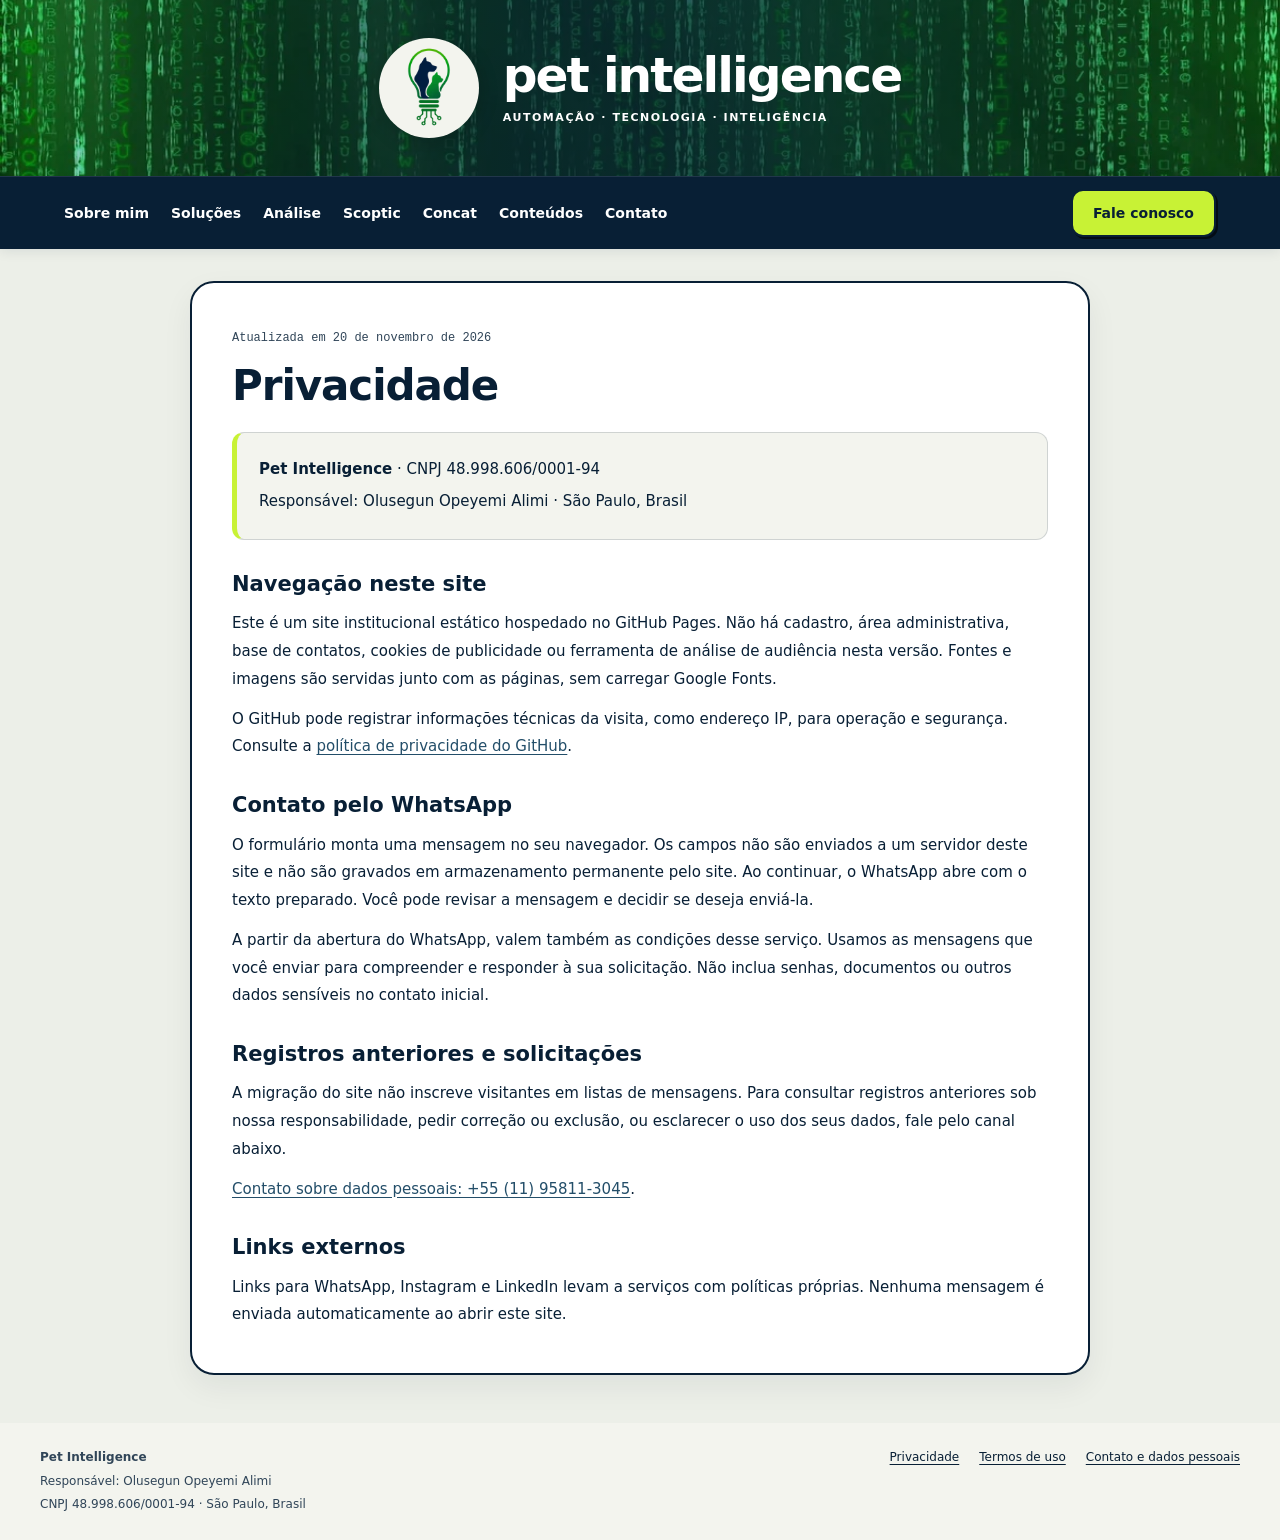
<file: privacidade.html>
<!doctype html><html lang="pt-BR"><head><meta charset="utf-8"><meta name="viewport" content="width=device-width,initial-scale=1"><title>Privacidade · Pet Intelligence</title><link rel="icon" href="favicon.png"><link rel="stylesheet" href="assets/site.css"><link rel="stylesheet" href="assets/tailwind.css"></head><body class="legal-page"><header class="pi-site-header" id="site-header">
<div class="pi-brand-banner"><a class="pi-brand-lockup" href="index.html" aria-label="Pet Intelligence — Página inicial">
<span class="pi-logo-medallion"><img src="assets/pet-intelligence-logo.webp" alt="" width="96" height="96" decoding="async" loading="lazy"></span>
<span class="pi-brand-copy"><span class="pi-brand-name">pet intelligence</span><span class="pi-brand-subtitle">AUTOMAÇÃO · TECNOLOGIA · INTELIGÊNCIA</span></span>
</a></div>
<div class="pi-nav-band"><div class="pi-nav-inner">
<button class="pi-nav-toggle" id="pi-nav-toggle" type="button" aria-expanded="false" aria-controls="quick-navigation"><span aria-hidden="true">☰</span> Menu</button>
<nav id="quick-navigation" class="pi-quick-nav" aria-label="Navegação principal"><a href="index.html#sobre-mim">Sobre mim</a><a href="index.html#pilares">Soluções</a><a href="index.html#analise-dados">Análise</a><a href="index.html#scoptic">Scoptic</a><a href="index.html#concat">Concat</a><a href="index.html#conteudos">Conteúdos</a><a href="index.html#contato">Contato</a></nav>
<a class="pi-demo-button inline-flex items-center justify-center px-5 h-12 bg-primary-container text-navy-dark font-bold text-sm rounded-xl border-2 border-navy-dark shadow-[2px_2px_0px_#081F35] hover:shadow-[3px_3px_0px_#081F35] hover:-translate-y-0.5 transition-all whitespace-nowrap" href="index.html#contato" rel="noopener noreferrer">Fale conosco</a>
</div></div></header>
<main class="legal-main">
<p class="legal-meta">Atualizada em 20 de novembro de 2026</p><h1>Privacidade</h1>
<div class="legal-summary"><p><strong>Pet Intelligence</strong> · CNPJ 48.998.606/0001-94</p><p>Responsável: Olusegun Opeyemi Alimi · São Paulo, Brasil</p></div>
<h2>Navegação neste site</h2><p>Este é um site institucional estático hospedado no GitHub Pages. Não há cadastro, área administrativa, base de contatos, cookies de publicidade ou ferramenta de análise de audiência nesta versão. Fontes e imagens são servidas junto com as páginas, sem carregar Google Fonts.</p>
<p>O GitHub pode registrar informações técnicas da visita, como endereço IP, para operação e segurança. Consulte a <a href="https://docs.github.com/en/site-policy/privacy-policies/github-general-privacy-statement" rel="noopener noreferrer" target="_blank">política de privacidade do GitHub</a>.</p>
<h2>Contato pelo WhatsApp</h2><p>O formulário monta uma mensagem no seu navegador. Os campos não são enviados a um servidor deste site e não são gravados em armazenamento permanente pelo site. Ao continuar, o WhatsApp abre com o texto preparado. Você pode revisar a mensagem e decidir se deseja enviá-la.</p>
<p>A partir da abertura do WhatsApp, valem também as condições desse serviço. Usamos as mensagens que você enviar para compreender e responder à sua solicitação. Não inclua senhas, documentos ou outros dados sensíveis no contato inicial.</p>
<h2>Registros anteriores e solicitações</h2><p>A migração do site não inscreve visitantes em listas de mensagens. Para consultar registros anteriores sob nossa responsabilidade, pedir correção ou exclusão, ou esclarecer o uso dos seus dados, fale pelo canal abaixo.</p>
<p><a href="https://wa.me/5511958113045">Contato sobre dados pessoais: +55 (11) 95811-3045</a>.</p>
<h2>Links externos</h2><p>Links para WhatsApp, Instagram e LinkedIn levam a serviços com políticas próprias. Nenhuma mensagem é enviada automaticamente ao abrir este site.</p></main><footer class="pi-simple-footer"><div class="pi-legal-footer"><div><strong>Pet Intelligence</strong><span>Responsável: Olusegun Opeyemi Alimi</span><span>CNPJ 48.998.606/0001-94 · São Paulo, Brasil</span></div><nav aria-label="Informações legais"><a href="privacidade.html">Privacidade</a><a href="termos.html">Termos de uso</a><a href="https://wa.me/5511958113045" rel="noopener noreferrer" target="_blank">Contato e dados pessoais</a></nav></div></footer><script src="assets/site.js" defer></script></body></html>
</file>
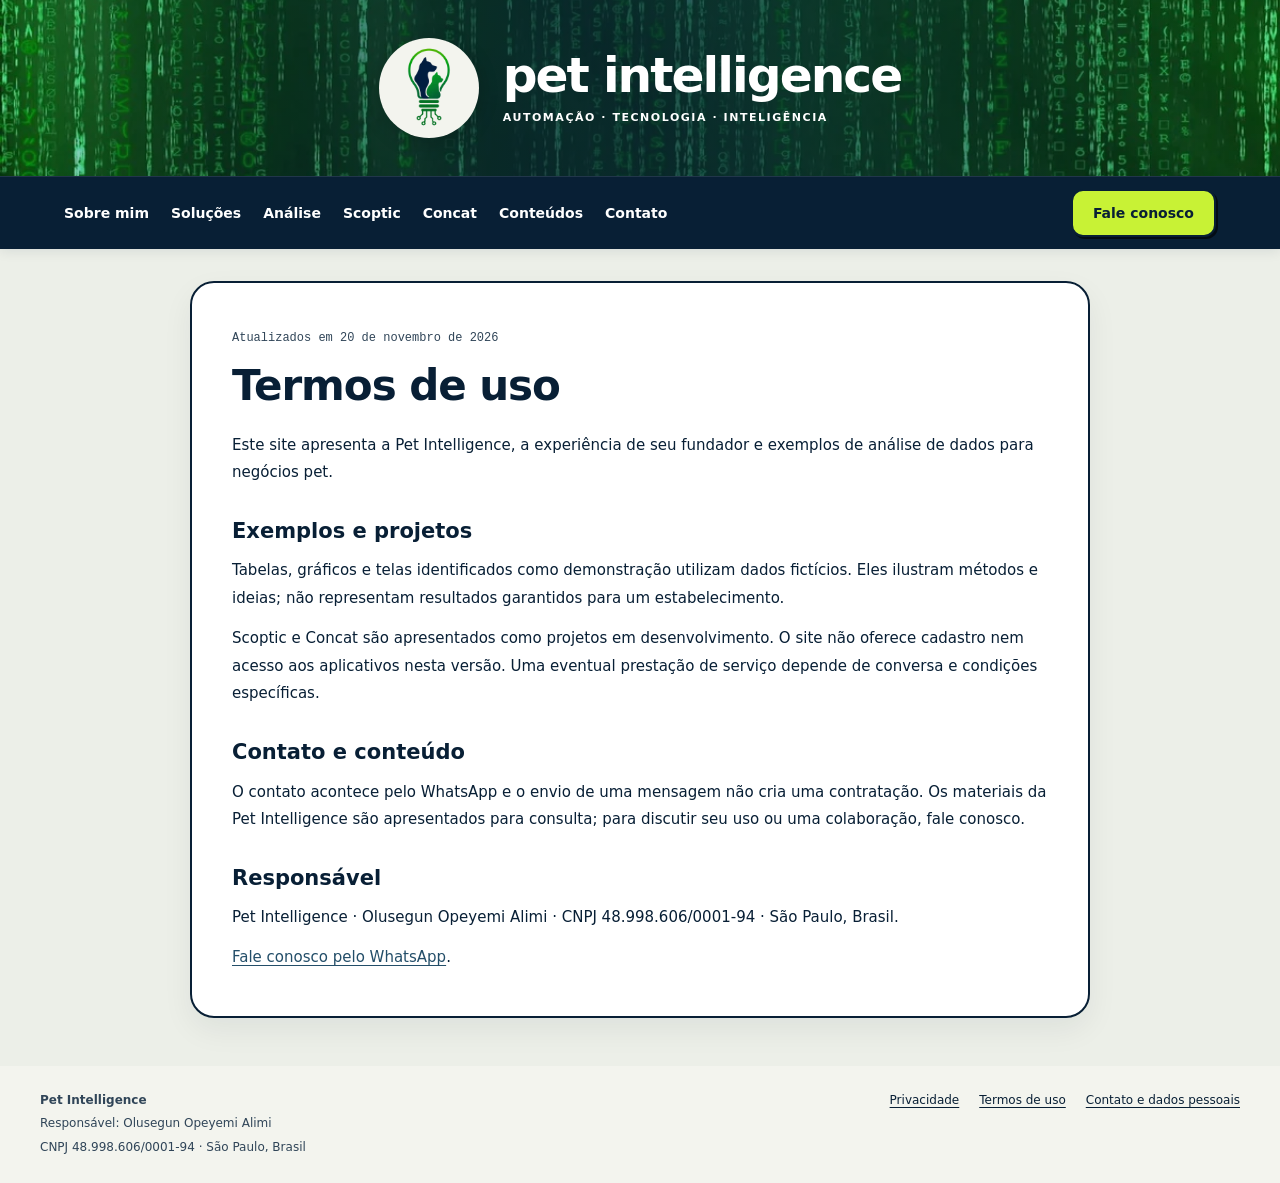
<file: termos.html>
<!doctype html><html lang="pt-BR"><head><meta charset="utf-8"><meta name="viewport" content="width=device-width,initial-scale=1"><title>Termos de uso · Pet Intelligence</title><link rel="icon" href="favicon.png"><link rel="stylesheet" href="assets/site.css"><link rel="stylesheet" href="assets/tailwind.css"></head><body class="legal-page"><header class="pi-site-header" id="site-header">
<div class="pi-brand-banner"><a class="pi-brand-lockup" href="index.html" aria-label="Pet Intelligence — Página inicial">
<span class="pi-logo-medallion"><img src="assets/pet-intelligence-logo.webp" alt="" width="96" height="96" decoding="async" loading="lazy"></span>
<span class="pi-brand-copy"><span class="pi-brand-name">pet intelligence</span><span class="pi-brand-subtitle">AUTOMAÇÃO · TECNOLOGIA · INTELIGÊNCIA</span></span>
</a></div>
<div class="pi-nav-band"><div class="pi-nav-inner">
<button class="pi-nav-toggle" id="pi-nav-toggle" type="button" aria-expanded="false" aria-controls="quick-navigation"><span aria-hidden="true">☰</span> Menu</button>
<nav id="quick-navigation" class="pi-quick-nav" aria-label="Navegação principal"><a href="index.html#sobre-mim">Sobre mim</a><a href="index.html#pilares">Soluções</a><a href="index.html#analise-dados">Análise</a><a href="index.html#scoptic">Scoptic</a><a href="index.html#concat">Concat</a><a href="index.html#conteudos">Conteúdos</a><a href="index.html#contato">Contato</a></nav>
<a class="pi-demo-button inline-flex items-center justify-center px-5 h-12 bg-primary-container text-navy-dark font-bold text-sm rounded-xl border-2 border-navy-dark shadow-[2px_2px_0px_#081F35] hover:shadow-[3px_3px_0px_#081F35] hover:-translate-y-0.5 transition-all whitespace-nowrap" href="index.html#contato" rel="noopener noreferrer">Fale conosco</a>
</div></div></header>
<main class="legal-main">
<p class="legal-meta">Atualizados em 20 de novembro de 2026</p><h1>Termos de uso</h1>
<p>Este site apresenta a Pet Intelligence, a experiência de seu fundador e exemplos de análise de dados para negócios pet.</p>
<h2>Exemplos e projetos</h2><p>Tabelas, gráficos e telas identificados como demonstração utilizam dados fictícios. Eles ilustram métodos e ideias; não representam resultados garantidos para um estabelecimento.</p><p>Scoptic e Concat são apresentados como projetos em desenvolvimento. O site não oferece cadastro nem acesso aos aplicativos nesta versão. Uma eventual prestação de serviço depende de conversa e condições específicas.</p>
<h2>Contato e conteúdo</h2><p>O contato acontece pelo WhatsApp e o envio de uma mensagem não cria uma contratação. Os materiais da Pet Intelligence são apresentados para consulta; para discutir seu uso ou uma colaboração, fale conosco.</p><h2>Responsável</h2><p>Pet Intelligence · Olusegun Opeyemi Alimi · CNPJ 48.998.606/0001-94 · São Paulo, Brasil.</p><p><a href="https://wa.me/5511958113045">Fale conosco pelo WhatsApp</a>.</p></main><footer class="pi-simple-footer"><div class="pi-legal-footer"><div><strong>Pet Intelligence</strong><span>Responsável: Olusegun Opeyemi Alimi</span><span>CNPJ 48.998.606/0001-94 · São Paulo, Brasil</span></div><nav aria-label="Informações legais"><a href="privacidade.html">Privacidade</a><a href="termos.html">Termos de uso</a><a href="https://wa.me/5511958113045" rel="noopener noreferrer" target="_blank">Contato e dados pessoais</a></nav></div></footer><script src="assets/site.js" defer></script></body></html>
</file>
<file: assets/site.css>
:root{--navy:#081f35;--lemon:#c8f235;--sage:#ecefe8;--card:#f3f4ee}
*{box-sizing:border-box}html{scroll-behavior:smooth}body{margin:0;color:var(--navy);background:var(--sage);font-family:system-ui,system-ui,sans-serif}button,a,input,select,textarea{touch-action:manipulation}button:disabled{opacity:.6;cursor:wait}a:focus-visible,button:focus-visible{outline:3px solid #516600;outline-offset:4px}img,video{max-width:100%}video{display:block;width:100%;max-height:75vh;background:#081f35;border-radius:18px;margin:24px 0}textarea{resize:vertical}p{overflow-wrap:anywhere}[hidden]{display:none!important}
.pi-button{display:inline-flex;align-items:center;justify-content:center;min-height:44px;padding:10px 18px;background:var(--lemon);border:2px solid var(--navy);border-radius:12px;color:var(--navy);font-weight:800;font-size:14px;text-decoration:none;box-shadow:2px 3px 0 var(--navy);cursor:pointer;gap:8px}.pi-button:hover{transform:translateY(-1px);box-shadow:3px 4px 0 var(--navy)}.pi-secondary{background:white}.pi-field{display:block;width:100%;border:2px solid #081f3533;border-radius:12px;padding:12px;background:var(--card);font:inherit;color:var(--navy)}.pi-consent{display:flex;align-items:flex-start;gap:10px;font-size:13px;line-height:1.6}.pi-consent input{margin-top:5px;flex-shrink:0;width:18px;height:18px}.pi-consent a{text-decoration:underline}.pi-honeypot{position:absolute;left:-10000px;width:1px;height:1px;overflow:hidden}.pi-status{font-size:14px;line-height:1.6;min-height:24px}.construction{display:inline-flex;padding:6px 10px;border-radius:8px;border:1px solid var(--navy);background:var(--lemon);font-size:12px;font-weight:800;margin:10px 0}.construction-note{font-size:14px;line-height:1.7;margin:4px 0 18px}.published-grid{display:grid;grid-template-columns:repeat(3,minmax(0,1fr));gap:24px;margin-bottom:32px}.published-card{border:2px solid var(--navy);border-radius:22px;padding:24px;background:#fff;box-shadow:0 12px 22px #081f3512;display:flex;flex-direction:column;align-items:flex-start;gap:16px}.published-card>img{aspect-ratio:16/9;object-fit:cover;width:100%;border-radius:12px}.published-card h3{font-size:22px;font-weight:800;line-height:1.3}.published-card p{font-size:14px;line-height:1.7}.published-card .pi-button{margin-top:auto}.eyebrow{font-family:monospace;text-transform:uppercase;font-size:12px!important;letter-spacing:.04em;font-weight:700;color:#304558}.content-page header:not(.pi-site-header),.content-page footer{max-width:1100px;margin:auto;padding:24px;display:flex;align-items:center;justify-content:space-between;gap:18px}.content-brand{display:flex;align-items:center;font-weight:900;text-decoration:none;color:var(--navy);gap:10px}.content-brand img{width:48px;height:48px;object-fit:contain}.content-page main{max-width:840px;margin:16px auto 48px;background:white;border:2px solid var(--navy);border-radius:24px;padding:40px;box-shadow:0 18px 35px #081f3510}.content-page h1{font-size:clamp(28px,5vw,44px);line-height:1.15;font-weight:900;margin:20px 0}.content-page article>p{line-height:1.9;margin:20px 0;white-space:normal}.content-page .lead{font-size:20px;color:#304558}.post-cover{border-radius:16px;max-height:480px;object-fit:contain}.admin-layout{max-width:1100px;margin:20px auto;padding:0 24px 60px}.admin-card{background:white;padding:24px;border:2px solid var(--navy);border-radius:20px;margin-bottom:24px}.admin-card h1{font-size:30px;font-weight:900;margin:0 0 12px}.admin-card h2{font-size:22px;font-weight:800;margin:0 0 16px}.admin-grid{display:grid;grid-template-columns:280px minmax(0,1fr);gap:24px}.admin-card label{display:block;font-weight:700;font-size:14px;margin:16px 0 7px}.admin-actions{display:flex;flex-wrap:wrap;gap:12px;margin-top:20px}.admin-posts{display:grid;gap:12px}.admin-posts button{text-align:left;line-height:1.5;border:1px solid #081f3540;background:var(--card);border-radius:12px;padding:12px;cursor:pointer}.admin-note{font-size:13px;line-height:1.6;color:#304558}.mobile-concat{display:none}
@media(max-width:1023px){.desktop-concat{display:none!important}.mobile-concat{display:flex}.published-grid{grid-template-columns:repeat(2,minmax(0,1fr))}.hero-slide{min-height:0!important;align-items:flex-start!important}.hero-slide>div{width:100%}.hero-slide{padding:24px!important}.hero-slide [class*='grid-cols-12']{min-width:0}#hero-slide-4 .mobile-concat{width:100%}#hero-slide-4>div{gap:24px}.hero-slide h1,.hero-slide h2{font-size:clamp(26px,4.5vw,38px)!important}}
@media(max-width:767px){header:not(.pi-site-header)>div{height:72px!important;padding-left:16px!important;padding-right:16px!important}header:not(.pi-site-header) .text-xl{font-size:16px!important}header:not(.pi-site-header) a[href*='demo.petintelligence']{height:42px!important;padding:0 10px!important;font-size:10px!important}main.pt-20{padding-top:72px!important}main>section{padding:32px 16px!important}main>section:first-child{padding-top:24px!important;padding-bottom:28px!important}.hero-slide{padding:20px!important}#hero-carousel-viewport [role=tablist]{gap:8px}[role=tablist]{display:grid!important;grid-template-columns:1fr 1fr!important;overflow:visible!important}[role=tablist] button{white-space:normal!important;font-size:11px!important;min-height:44px;padding:8px!important}.hero-slide .gap-10,.hero-slide .gap-14{gap:22px!important}.hero-slide img[alt*='Bernese']{max-height:none!important;height:auto!important}.hero-slide [class*='text-5xl']{font-size:30px!important}#sobre-mim .gap-10{gap:24px!important}#sobre-mim h2{margin-bottom:18px!important}#sobre-mim blockquote{margin-bottom:20px!important}#sobre-mim .space-y-5>p+p{margin-top:16px!important}#sobre-mim .mt-8{margin-top:20px!important;padding-top:18px!important}#planos [class*='min-h-']{min-height:0!important}#planos ul li{padding-top:3px;padding-bottom:3px}#contato>div{padding:22px 18px!important}#contato .mb-10{margin-bottom:24px!important}main section>.max-w-\[1200px\]>.mb-12{margin-bottom:24px!important}.published-grid,.admin-grid{grid-template-columns:1fr}.published-card{padding:20px}.content-page main{margin:0 12px 24px;padding:24px 20px}.content-page header:not(.pi-site-header),.content-page footer{padding:18px 16px;flex-wrap:wrap}.admin-layout{padding:0 12px 40px}.admin-card{padding:20px}footer{padding-top:32px!important;padding-bottom:32px!important}body>aside{bottom:calc(16px + env(safe-area-inset-bottom))!important;right:16px!important}body>aside>a{width:52px!important;height:52px!important}}
@media(prefers-reduced-motion:reduce){html{scroll-behavior:auto}*,*::before,*::after{transition:none!important;animation:none!important}}

.published-card.hidden{display:none!important}

/* Approved Matrix brand banner with a compact sticky navigation tier. */
:root{--pi-banner-height:176px;--pi-nav-height:72px}
html{scroll-padding-top:calc(var(--pi-nav-height) + 20px)}
.pi-site-header{position:sticky;top:calc(-1 * var(--pi-banner-height));z-index:50;width:100%;background:#081f35;box-shadow:0 2px 12px #081f3518}
.pi-brand-banner{height:var(--pi-banner-height);display:flex;align-items:center;justify-content:center;background:linear-gradient(90deg,#081f3520,#081f35b8 42%,#081f35b8 58%,#081f3520),url('/assets/matrix.webp') center 46%/cover;overflow:hidden}
.pi-brand-lockup{display:flex;align-items:center;justify-content:center;gap:24px;padding:12px 24px;text-decoration:none;max-width:100%;color:#fff}
.pi-logo-medallion{width:100px;height:100px;border-radius:50%;background:#f3f4ee;display:flex;align-items:center;justify-content:center;flex-shrink:0;box-shadow:0 4px 20px #0003}
.pi-logo-medallion img{width:88px;height:92px;object-fit:contain}
.pi-brand-copy{display:flex;flex-direction:column;gap:9px;min-width:0}
.pi-brand-name{font-size:clamp(30px,3.8vw,52px);line-height:1.05;font-weight:800;letter-spacing:-.04em;color:#fff;white-space:nowrap}
.pi-brand-subtitle{font-size:11px;line-height:1.5;font-weight:700;letter-spacing:.14em;color:#fff;white-space:nowrap}
.pi-nav-band{position:relative;background:#081f35;color:#fff;border-top:1px solid #ffffff1a}
.pi-nav-inner{min-height:var(--pi-nav-height);max-width:1200px;margin:auto;padding:10px 24px;display:flex;align-items:center;justify-content:space-between;gap:24px}
.pi-quick-nav{display:flex;align-items:center;gap:22px}
.pi-quick-nav a{color:#fff;font-size:14px;font-weight:600;text-decoration:none;white-space:nowrap;min-height:44px;display:flex;align-items:center}
.pi-quick-nav a:hover{color:#c8f235}
.pi-nav-toggle{display:none;align-items:center;gap:9px;min-height:44px;padding:8px 12px;color:#fff;background:#ffffff0d;border:1px solid #ffffff59;border-radius:10px;font:inherit;font-size:14px;font-weight:700;cursor:pointer}
.pi-site-header .pi-demo-button{display:inline-flex;align-items:center;justify-content:center;height:48px;padding:0 20px;background:#c8f235;color:#081f35;border:2px solid #081f35;border-radius:12px;box-shadow:2px 2px 0 #0009;font-size:14px;font-weight:800;text-decoration:none;white-space:nowrap;flex-shrink:0}
.pi-site-header .pi-demo-button:hover{box-shadow:3px 3px 0 #0009;transform:translateY(-1px)}
.pi-site-header a:focus-visible,.pi-site-header button:focus-visible,.pi-rotation-button:focus-visible{outline:3px solid #c8f235;outline-offset:4px}
.pi-brand-lockup:focus-visible{outline-offset:-5px!important}
.pi-main{padding-top:0!important}
.pi-rotation-button{min-height:44px;padding:8px 12px;border:2px solid #081f35;border-radius:12px;color:#081f35;background:#fff;font-size:12px;font-weight:800;cursor:pointer;box-shadow:1px 1px 0 #081f35;white-space:nowrap}
.pi-slide-forward{animation:pi-slide-forward .45s ease both}
.pi-slide-back{animation:pi-slide-back .45s ease both}
@keyframes pi-slide-forward{from{opacity:.35;transform:translateX(28px)}to{opacity:1;transform:translateX(0)}}
@keyframes pi-slide-back{from{opacity:.35;transform:translateX(-28px)}to{opacity:1;transform:translateX(0)}}
.pi-legal-footer{border-top:1px solid #081f3526;margin:24px auto 0;padding-top:24px;display:flex;align-items:flex-start;justify-content:space-between;gap:24px;font-size:12px;line-height:1.8;color:#304558;max-width:1200px}
.pi-legal-footer>div{display:flex;flex-direction:column;gap:2px}
.pi-legal-footer nav{display:flex;flex-wrap:wrap;gap:12px 20px;max-width:100%}
.pi-legal-footer a{color:#081f35;text-decoration:underline;text-underline-offset:3px}
.pi-simple-footer{padding:24px max(20px,calc((100% - 1200px)/2));background:#f3f4ee}
.pi-simple-footer .pi-legal-footer{margin:0;padding:0;border:0}
.content-page footer.pi-simple-footer{display:block;max-width:none;margin:0;padding:24px}
.legal-page{margin:0;background:#ecefe8;color:#081f35;font-family:system-ui,Arial,sans-serif}
.legal-main{max-width:900px;margin:32px auto 48px;padding:32px 40px;background:#fff;border:2px solid #081f35;border-radius:24px;box-shadow:0 12px 30px #081f3510}
.legal-main h1{font-size:clamp(28px,5vw,42px);font-weight:800;line-height:1.2;margin:12px 0 20px;letter-spacing:-.025em}
.legal-main h2{font-size:21px;font-weight:800;line-height:1.35;margin:30px 0 12px}
.legal-main p,.legal-main li{font-size:15px;line-height:1.85;margin:12px 0}
.legal-main ul{padding-left:23px;list-style:disc}
.legal-main a{color:#234e69;text-decoration:underline;text-underline-offset:3px;overflow-wrap:anywhere}
.legal-meta{font-size:12px!important;font-family:monospace;color:#304558}
.legal-summary{padding:18px 22px;background:#f3f4ee;border:1px solid #081f3526;border-left:5px solid #c8f235;border-radius:12px;margin:20px 0}
.legal-summary p{margin:5px 0}
.legal-main .pi-button{color:#081f35;text-decoration:none;margin-top:20px}
@media(max-width:1023px){.pi-nav-toggle{display:inline-flex}.pi-quick-nav{display:none;position:absolute;left:16px;right:16px;top:100%;padding:12px;background:#081f35;border:1px solid #ffffff40;border-radius:0 0 16px 16px;box-shadow:0 12px 24px #081f3533;gap:4px 16px;grid-template-columns:1fr 1fr}.pi-quick-nav[data-open=true]{display:grid}.pi-quick-nav a{padding:8px 12px}.pi-nav-inner{gap:12px}}
@media(max-width:767px){:root{--pi-banner-height:128px;--pi-nav-height:64px}.pi-brand-lockup{gap:12px;padding:12px 16px}.pi-logo-medallion{width:66px;height:66px}.pi-logo-medallion img{width:56px;height:62px}.pi-brand-name{font-size:clamp(22px,5.7vw,38px)}.pi-brand-copy{gap:7px}.pi-brand-subtitle{font-size:clamp(6.8px,1.75vw,10px);letter-spacing:.08em}.pi-nav-inner{padding:9px 16px}.pi-site-header .pi-demo-button{height:44px;padding:0 12px;font-size:12px}.pi-legal-footer{flex-direction:column;gap:14px;margin-top:20px;padding-top:20px}.pi-legal-footer nav{gap:8px 16px}.legal-main{margin:20px 12px 28px;padding:24px 20px}.legal-main h2{font-size:19px}.legal-summary{padding:14px 16px}.pi-rotation-button{padding:8px 10px;font-size:11px}}
@media(prefers-reduced-motion:reduce){.pi-slide-forward,.pi-slide-back{animation:none!important}}

.pi-product-badge{display:inline-flex;position:relative;align-items:center;justify-content:center;width:150px;height:150px;flex-shrink:0;border:5px solid #081f35;border-radius:50%;background:linear-gradient(145deg,#fff 45%,#e7ece2);box-shadow:0 7px 0 #081f35,0 12px 20px #081f352b;margin:4px 4px 12px;vertical-align:middle}
.pi-product-badge::before{content:"";position:absolute;inset:6px;border:3px solid #c8f235;border-radius:50%;pointer-events:none}
.pi-product-badge img{width:78%!important;height:78%!important;object-fit:contain!important;border-radius:50%;background:#fff}
.pi-product-badge-link{transition:transform .18s,box-shadow .18s}
.pi-product-badge-link:hover{transform:translateY(-3px);box-shadow:0 10px 0 #081f35,0 16px 24px #081f352b}
.pi-product-badge-link:active{transform:translateY(3px);box-shadow:0 3px 0 #081f35,0 6px 12px #081f352b}
.pi-product-badge-link:focus-visible{outline:3px solid #516600;outline-offset:5px}
.pi-concat-slide-content{display:flex;flex-direction:column;gap:18px}
.pi-concat-slide-intro{display:flex;align-items:flex-start;justify-content:space-between;gap:24px}
.pi-concat-slide-intro h2{font-size:30px;line-height:1.2;font-weight:800;color:#081f35;margin:0 0 10px}
.pi-concat-slide-intro p{font-size:15px;line-height:1.65;max-width:760px;color:#304558;margin:0}
.pi-concat-slide-intro .construction{white-space:nowrap;flex-shrink:0}
.pi-concat-whiteboard{display:block;width:100%;height:auto;border-radius:14px}
.pi-concat-mobile-flow{display:none}
.pi-workflow-note{font-size:11px;line-height:1.6;color:#304558;margin:0}
.pi-concat-slide-content>.pi-button{align-self:flex-start}
@media(max-width:767px){.pi-concat-slide-intro{flex-direction:column;gap:4px}.pi-concat-slide-intro h2{font-size:26px!important}.pi-concat-slide-intro p{font-size:14px}.pi-concat-slide-intro .construction{margin:6px 0}.pi-concat-whiteboard{display:none}.pi-concat-mobile-flow{display:grid;gap:20px}.pi-workflow-step{position:relative;display:grid;grid-template-columns:82px minmax(0,1fr);align-items:center;gap:12px;padding:14px 12px;background:#fff;border:2px solid #081f35;border-radius:16px;box-shadow:2px 3px 0 #081f35}.pi-workflow-step:not(:last-child)::after{content:"↓";position:absolute;bottom:-23px;left:calc(50% - 8px);font-size:22px;font-weight:900;color:#081f35}.pi-workflow-step .pi-product-badge{width:78px;height:78px;border-width:3px;margin:0 0 6px;box-shadow:0 4px 0 #081f35,0 7px 12px #081f352b}.pi-workflow-step .pi-product-badge::before{inset:3px;border-width:2px}.pi-workflow-step strong{font-size:19px;font-weight:900;color:#081f35}.pi-workflow-step h3{font-size:12px;font-weight:800;line-height:1.35;margin:5px 0}.pi-workflow-step p{font-size:12px;line-height:1.6;margin:0}.pi-workflow-symbol{width:78px;height:78px;border:3px solid #081f35;border-radius:50%;display:flex;align-items:center;justify-content:center;background:#c8f235;box-shadow:0 4px 0 #081f35;font-size:12px;font-weight:900}.pi-workflow-step:last-child .pi-workflow-symbol{font-size:32px}.pi-product-badge-link{width:128px;height:128px}}

/* Static edition: system fonts, accessible forms, and no icon font. */
body{font-family:system-ui,-apple-system,"Segoe UI",sans-serif}
.font-mono{font-family:ui-monospace,SFMono-Regular,Consolas,monospace}
.pi-icon{display:inline-block;width:1.25em;height:1.25em;flex-shrink:0;vertical-align:middle}
.pi-contact-note,.pi-contact-direct{font-size:14px;line-height:1.7;margin-top:18px}
.pi-contact-note a,.pi-contact-direct a{text-decoration:underline;text-underline-offset:3px}
#contato input,#contato select,#contato textarea{font-size:16px}
.pi-quick-nav a{font-size:14px}
@media(prefers-reduced-motion:reduce){html{scroll-behavior:auto!important}*{transition:none!important}}
</file>
